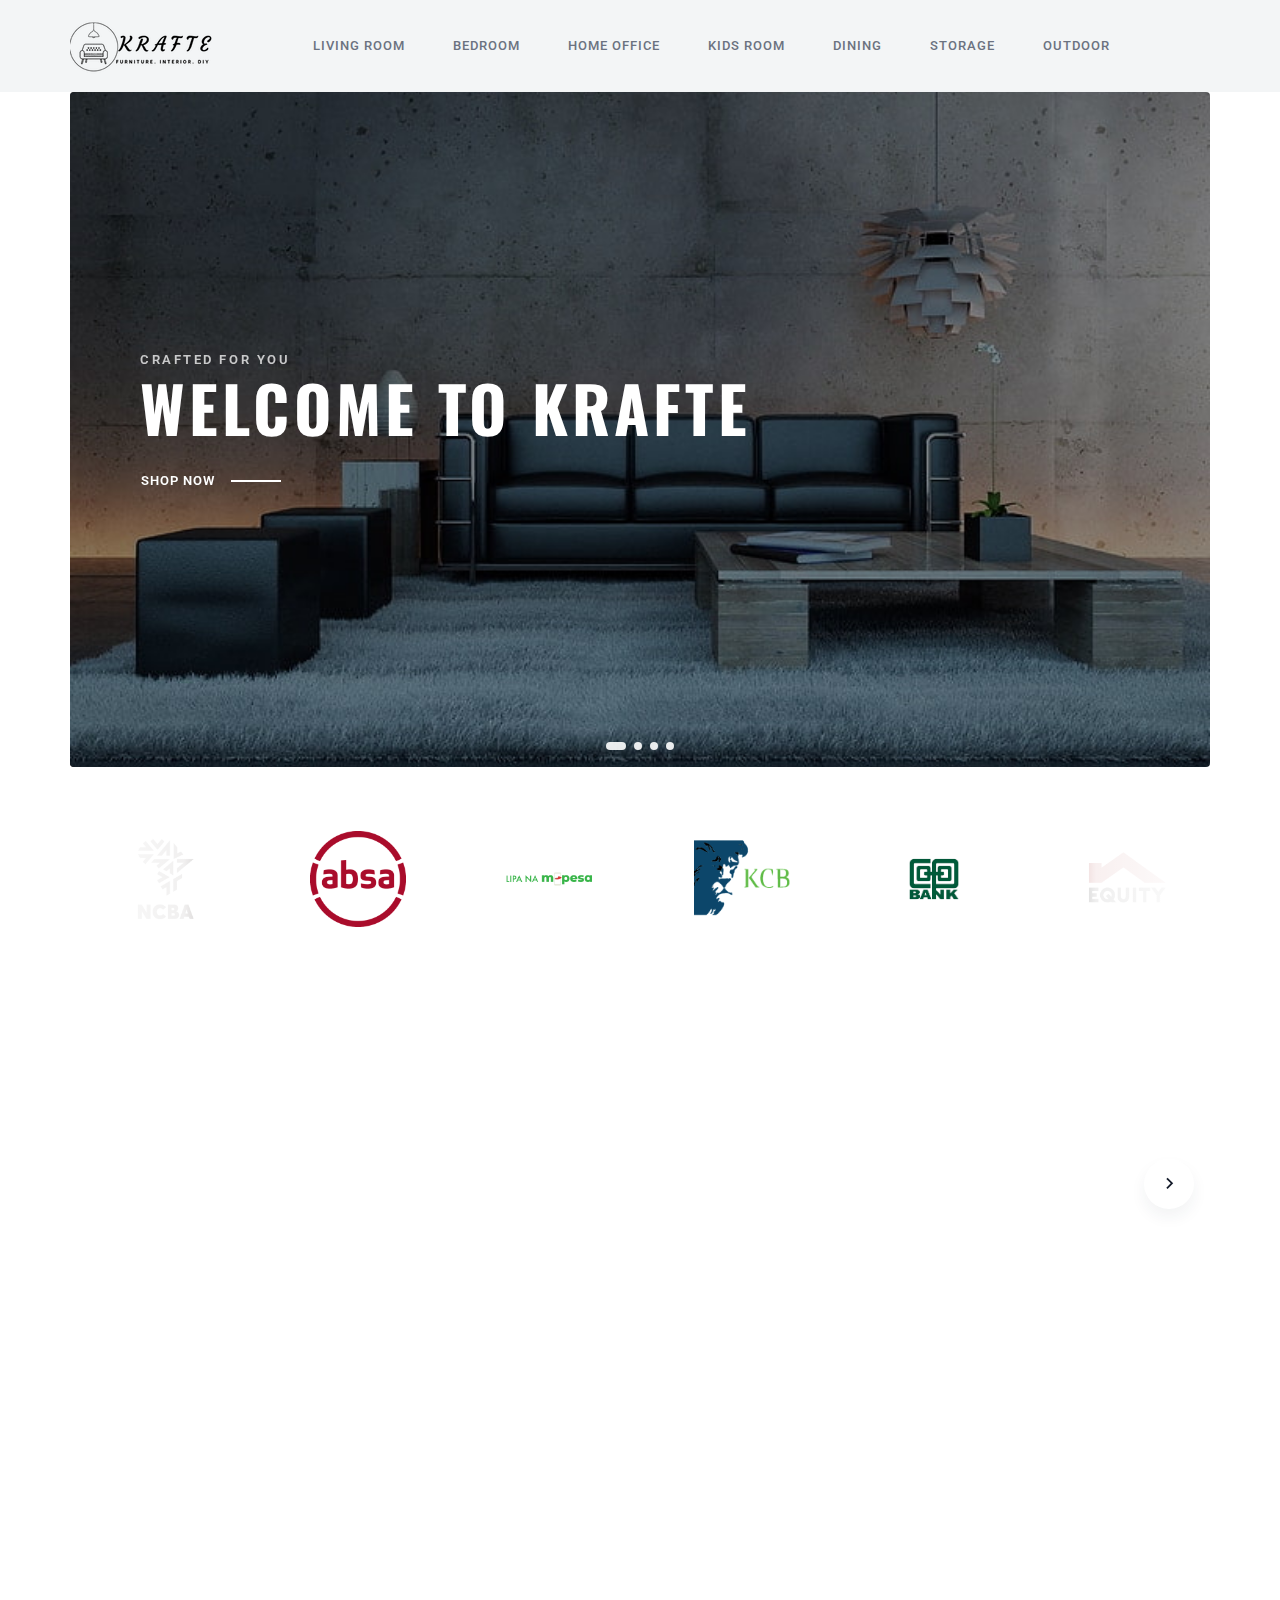
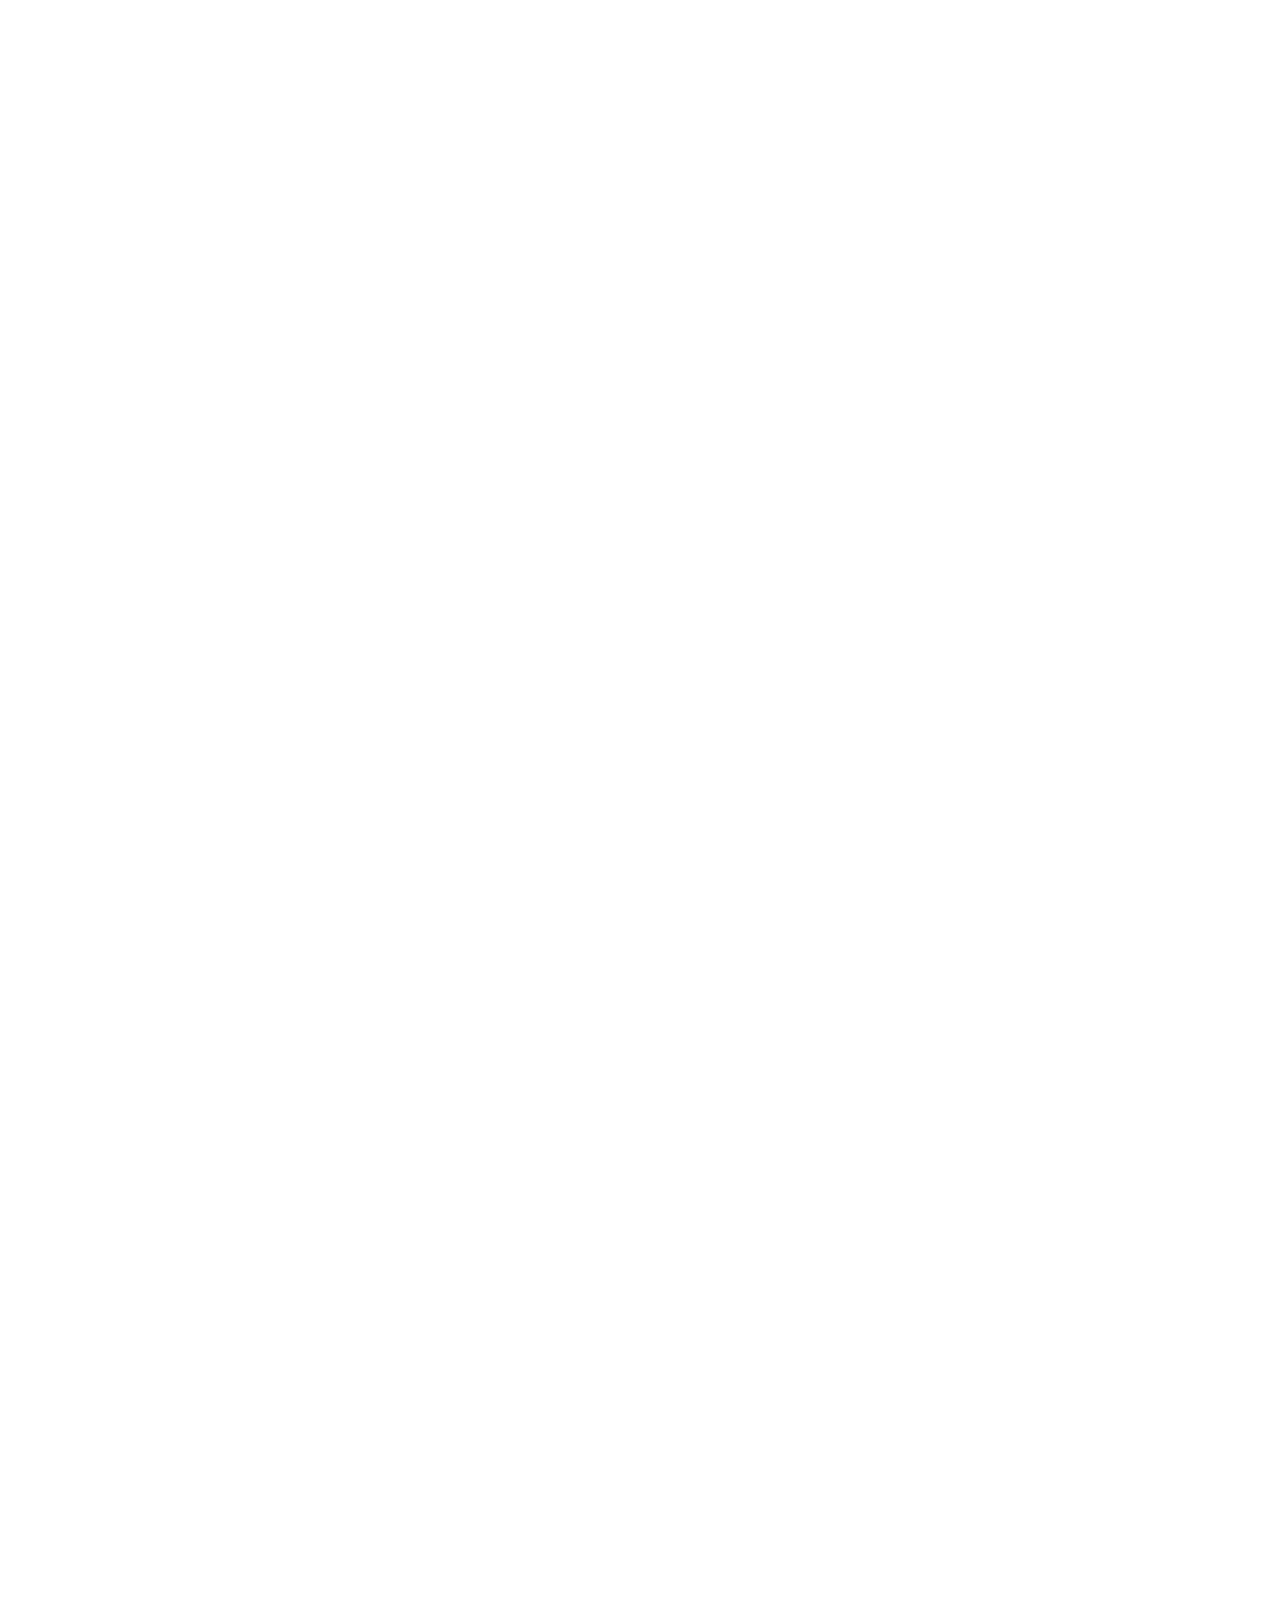
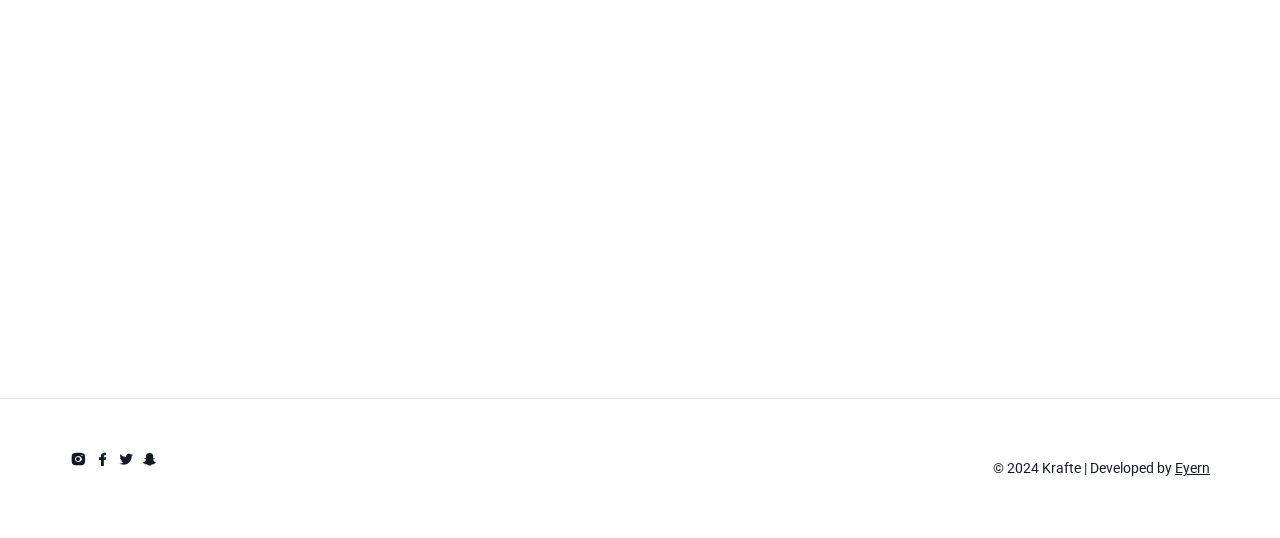
<file: index.html>
<!doctype html>
<html lang="en">

<!-- Head -->
<head>
  <!-- Page Meta Tags-->
  <meta charset="utf-8">
  <meta http-equiv="x-ua-compatible" content="ie=edge">
  <meta name="viewport" content="width=device-width, initial-scale=1.0">
  <meta name="description" content="">
  <meta name="author" content="">
  <meta name="keywords" content="">

  <!-- Custom Google Fonts-->
  <link rel="preconnect" href="https://fonts.gstatic.com">
  <link href="https://fonts.googleapis.com/css2?family=Oswald:wght@500;600&family=Roboto:wght@300;400;700&display=auto"
    rel="stylesheet">

  <!-- Favicon -->
  <link rel="apple-touch-icon" sizes="180x180" href="./assets/images/favicon/apple-touch-icon.png">
  <link rel="icon" type="image/png" sizes="32x32" href="./assets/images/favicon/favicon-32x32.png">
  <link rel="icon" type="image/png" sizes="16x16" href="./assets/images/favicon/favicon-16x16.png">
  <link rel="mask-icon" href="./assets/images/favicon/safari-pinned-tab.svg" color="#5bbad5">
  <meta name="msapplication-TileColor" content="#da532c">
  <meta name="theme-color" content="#ffffff">

  <!-- Vendor CSS -->
  <link rel="stylesheet" href="./assets/css/libs.bundle.css" />

  <!-- Main CSS -->
  <link rel="stylesheet" href="./assets/css/theme.bundle.css" />

  <!-- Fix for custom scrollbar if JS is disabled-->
  <noscript>
    <style>
      /**
          * Reinstate scrolling for non-JS clients
          */
      .simplebar-content-wrapper {
        overflow: auto;
      }
    </style>
  </noscript>

  <!-- Page Title -->
  <title>Krafte - Furniture | Interior | Diy</title>

</head>
<body class="">

    <!-- Navbar -->
    <!-- Navbar -->
    <nav class="navbar navbar-expand-lg navbar-light bg-light flex-column border-0  ">
        <div class="container-fluid">
            <div class="w-100">
                <div class="d-flex justify-content-between align-items-center flex-wrap">
    
                    <!-- Logo-->
                    <a class="navbar-brand fw-bold fs-3 m-0 p-0 flex-shrink-0 order-0" href="./index.html">
                        <div class="d-flex align-items-center">
                            <picture>
                                <img class="img-fluid d-table mx-auto" src="./assets/images/logos/logo.png" alt="">
                            </picture>
                        </div>
                    </a>
                    <!-- / Logo-->
    
                    <!-- Navbar Icons-->
                    <ul class="list-unstyled mb-0 d-flex align-items-center order-1 order-lg-2 nav-sidelinks">
    
                        <!-- Mobile Nav Toggler-->
                        <li class="d-lg-none">
                            <span class="nav-link text-body d-flex align-items-center cursor-pointer" data-bs-toggle="collapse"
                                data-bs-target="#navbarNavDropdown" aria-controls="navbarNavDropdown" aria-expanded="false"
                                aria-label="Toggle navigation"><i class="fas fa-bars" style="color:#fff; font-size:28px;"></i>Categories</span>
                        </li>
                        <!-- /Mobile Nav Toggler-->
    
                    </ul>
                    <!-- Navbar Icons-->                
    
                    <!-- Main Navigation-->
                    <div class="flex-shrink-0 collapse navbar-collapse navbar-collapse-light w-auto flex-grow-1 order-2 order-lg-1"
                        id="navbarNavDropdown">
    
                        <!-- Menu-->
                        <ul class="navbar-nav mx-auto mb-2 mb-lg-0">
                              <li class="nav-item">
                                <a class="nav-link" href="shop.html" role="button">
                                  Living Room
                                </a>
                              </li>
                              <li class="nav-item">
                                <a class="nav-link" href="shop.html" role="button">
                                  Bedroom
                                </a>
                              </li>
                              <li class="nav-item">
                                <a class="nav-link" href="shop.html" role="button">
                                  Home Office
                                </a>
                              </li>
                              <li class="nav-item">
                                <a class="nav-link" href="shop.html" role="button">
                                  Kids Room
                                </a>
                              </li>
                              <li class="nav-item">
                                <a class="nav-link" href="shop.html" role="button">
                                  Dining
                                </a>
                              </li>
                              <li class="nav-item">
                                <a class="nav-link" href="shop.html" role="button">
                                  Storage
                                </a>
                              </li>
                              <li class="nav-item">
                                <a class="nav-link" href="shop.html" role="button">
                                  Outdoor
                                </a>
                              </li>
                          </ul>                    
                          <!-- / Menu-->
    
                    </div>
                    <!-- / Main Navigation-->
    
                </div>
            </div>
        </div>
    </nav>
    <!-- / Navbar-->    <!-- / Navbar-->

    <!-- Main Section-->
    <section class="mt-0 overflow-hidden ">
        <!-- Page Content Goes Here -->

        <!-- / Top banner -->
        <section class="vh-75 vh-lg-60 container-fluid rounded overflow-hidden" data-aos="fade-in">
            <!-- Swiper Info -->
            <div class="swiper-container overflow-hidden rounded h-100 bg-light" data-swiper data-options='{
              "spaceBetween": 0,
              "slidesPerView": 1,
              "effect": "fade",
              "speed": 1000,
              "loop": true,
              "parallax": true,
              "observer": true,
              "observeParents": true,
              "lazy": {
                "loadPrevNext": true
                },
                "autoplay": {
                  "delay": 5000,
                  "disableOnInteraction": false
              },
              "pagination": {
                "el": ".swiper-pagination",
                "clickable": true
                }
              }'>
              <div class="swiper-wrapper">
            
                <!-- Slide-->
                <div class="swiper-slide position-relative h-100 w-100">
                  <div class="w-100 h-100 overflow-hidden position-absolute z-index-1 top-0 start-0 end-0 bottom-0">
                    <div class="w-100 h-100 bg-img-cover bg-pos-center-center overflow-hidden" data-swiper-parallax="-100"
                      style=" will-change: transform; background-image: url(./assets/images/banners/banner-1.jpg)">
                    </div>
                  </div>
                  <div
                    class="container position-relative z-index-10 d-flex h-100 align-items-start flex-column justify-content-center">
                    <p class="title-small text-white opacity-75 mb-0" data-swiper-parallax="-100">crafted for you</p>
                    <h2 class="display-3 tracking-wide fw-bold text-uppercase tracking-wide text-white" data-swiper-parallax="100">
                      <span class="text-outline-light"> </span>Welcome To Krafte</h2>
                    <div data-swiper-parallax-y="-25">
                      <a href="shop.html" class="btn btn-psuedo text-white" role="button">Shop Now</a>
                    </div>
                  </div>
                </div>
                <!-- /Slide-->
            
                <!-- Slide-->
                <div class="swiper-slide position-relative h-100 w-100">
                  <div class="w-100 h-100 overflow-hidden position-absolute z-index-1 top-0 start-0 end-0 bottom-0">
                    <div class="w-100 h-100 bg-img-cover bg-pos-center-center overflow-hidden" data-swiper-parallax="-100"
                      style=" will-change: transform; background-image: url(./assets/images/banners/banner-2.jpg)">
                    </div>
                  </div>
                  <div
                    class="container position-relative z-index-10 d-flex h-100 align-items-start flex-column justify-content-center">
                    <p class="title-small text-white opacity-75 mb-0" data-swiper-parallax="-100">Bring your Pinterest designs to life at krafte.</p>
                    <h2 class="display-3 tracking-wide fw-bold text-uppercase tracking-wide text-white" data-swiper-parallax="100">
                      Custom <span class="text-outline-light">Masters</span></h2>
                    <div data-swiper-parallax-y="-25">
                      <a href="shop.html" class="btn btn-psuedo text-white" role="button">Shop Now</a>
                    </div>
                  </div>
                </div>
                <!--/Slide-->
            
                <!-- Slide-->
                <div class="swiper-slide position-relative h-100 w-100">
                  <div class="w-100 h-100 overflow-hidden position-absolute z-index-1 top-0 start-0 end-0 bottom-0">
                    <div class="w-100 h-100 bg-img-cover bg-pos-center-center overflow-hidden" data-swiper-parallax="-100"
                      style=" will-change: transform; background-image: url(./assets/images/banners/banner-4.jpg)">
                    </div>
                  </div>
                  <div
                    class="container position-relative z-index-10 d-flex h-100 align-items-start flex-column justify-content-center">
                    <p class="title-small text-white opacity-75 mb-0" data-swiper-parallax="-100">SAVE UP TO 25% OFF BEDS!</p>
                    <h2 class="display-3 tracking-wide fw-bold text-uppercase tracking-wide text-white" data-swiper-parallax="100">
                      Bedroom <span class="text-outline-light">Inspirational</span></h2>
                    <div data-swiper-parallax-y="-25">
                      <a href="shop.html" class="btn btn-psuedo text-white" role="button">Shop Now</a>
                    </div>
                  </div>
                </div>
                <!-- /Slide-->
            
                <!--Slide-->
                <div class="swiper-slide position-relative h-100 w-100">
                  <div class="w-100 h-100 overflow-hidden position-absolute z-index-1 top-0 start-0 end-0 bottom-0">
                    <div class="w-100 h-100 bg-img-cover bg-pos-center-center overflow-hidden" data-swiper-parallax="-100"
                      style=" will-change: transform; background-image: url(./assets/images/banners/banner-3.jpg)">
                    </div>
                  </div>
                  <div
                    class="container position-relative z-index-10 d-flex h-100 align-items-start flex-column justify-content-center">
                    <p class="title-small text-white opacity-75 mb-0" data-swiper-parallax="-100">Everything you need for your home</p>
                    <h2 class="display-3 tracking-wide fw-bold text-uppercase tracking-wide text-white" data-swiper-parallax="100">
                      <span class="text-outline-light">Create Your </span>Sanctuary</h2>
                    <div data-swiper-parallax-y="-25">
                      <a href="shop.html" class="btn btn-psuedo text-white" role="button">Why We Are Different</a>
                    </div>
                  </div>
                </div>
                <!--/Slide-->
            
              </div>
            
              <div class="swiper-pagination swiper-pagination-bullet-light"></div>
            
            </div>
            <!-- / Swiper Info-->        
        </section>
        <!--/ Top Banner-->

        <!-- Featured Brands-->
        <div class="brand-section container-fluid" data-aos="fade-in">
            <div class="bg-overlay-sides-white-to-transparent bg-white py-5 py-md-7">
                <section class="marquee marquee-hover-pause">
                    <div class="marquee-body">
                        <div class="marquee-section animation-marquee-50">
                            <div class="mx-3 mx-lg-5 f-w-24">
                                <a class="d-block" href="shop.html">
                                    <picture>
                                        <img class="img-fluid d-table mx-auto" src="./assets/images/logos/logo1.png" alt="">
                                    </picture>
                                </a>
                            </div>
                            <div class="mx-3 mx-lg-5 f-w-24">
                                <a class="d-block" href="shop.html">
                                    <picture>
                                        <img class="img-fluid d-table mx-auto" src="./assets/images/logos/logo2.png" alt="">
                                    </picture>
                                </a>
                            </div>
                            <div class="mx-3 mx-lg-5 f-w-24">
                                <a class="d-block" href="shop.html">
                                    <picture>
                                        <img class="img-fluid d-table mx-auto" src="./assets/images/logos/logo3.png" alt="">
                                    </picture>
                                </a>
                            </div>
                            <div class="mx-3 mx-lg-5 f-w-24">
                                <a class="d-block" href="shop.html">
                                    <picture>
                                        <img class="img-fluid d-table mx-auto" src="./assets/images/logos/logo4.png" alt="">
                                    </picture>
                                </a>
                            </div>
                            <div class="mx-3 mx-lg-5 f-w-24">
                                <a class="d-block" href="shop.html">
                                    <picture>
                                        <img class="img-fluid d-table mx-auto" src="./assets/images/logos/logo5.png" alt="">
                                    </picture>
                                </a>
                            </div>
                            <div class="mx-3 mx-lg-5 f-w-24">
                                <a class="d-block" href="shop.html">
                                    <picture>
                                        <img class="img-fluid d-table mx-auto" src="./assets/images/logos/logo6.png" alt="">
                                    </picture>
                                </a>
                            </div>
                        </div>
                    </div>
                </section>
            </div>
        </div>
        <!--/ Featured Brands-->

        <div class="container-fluid">

            <!-- Featured Categories-->
            <div class="m-0">
                    <!-- Swiper Latest -->
                    <div class="swiper-container overflow-hidden overflow-lg-visible"
                      data-swiper
                      data-options='{
                        "spaceBetween": 25,
                        "slidesPerView": 1,
                        "observer": true,
                        "observeParents": true,
                        "breakpoints": {     
                          "540": {
                            "slidesPerView": 1,
                            "spaceBetween": 0
                          },
                          "770": {
                            "slidesPerView": 2
                          },
                          "1024": {
                            "slidesPerView": 3
                          },
                          "1200": {
                            "slidesPerView": 4
                          },
                          "1500": {
                            "slidesPerView": 5
                          }
                        },   
                        "navigation": {
                          "nextEl": ".swiper-next",
                          "prevEl": ".swiper-prev"
                        }
                      }'>
                      <div class="swiper-wrapper">
                          <div class="swiper-slide align-self-stretch bg-transparent h-auto">
                            <div class="me-xl-n4 me-xxl-n5" data-aos="fade-up" data-aos-delay="000">
                                <picture class="d-block mb-4 img-clip-shape-one">
                                    <img class="w-100" title="" src="./assets/images/categories/category-7.jpg" alt="krafte">
                                </picture>
                                <p class="title-small mb-2 text-muted">Sofas | Accent Chairs | Coffee Tables | Tv Cabinets</p>
                                <h4 class="lead fw-bold">Living Room</h4>
                                <a href="shop.html" class="btn btn-psuedo align-self-start">Shop Now</a>
                            </div>
                          </div>
                          <div class="swiper-slide align-self-stretch bg-transparent h-auto">
                            <div class="me-xl-n4 me-xxl-n5" data-aos="fade-up" data-aos-delay="100">
                                <picture class="d-block mb-4 img-clip-shape-one">
                                    <img class="w-100" title="" src="./assets/images/categories/category-2.jpg" alt="krafte">
                                </picture>
                                <p class="title-small mb-2 text-muted">Study Desks | Display Shelves | Home Office Chairs</p>
                                <h4 class="lead fw-bold">Home Office</h4>
                                <a href="shop.html" class="btn btn-psuedo align-self-start">Shop Now</a>
                            </div>
                          </div>
                          <div class="swiper-slide align-self-stretch bg-transparent h-auto">
                            <div class="me-xl-n4 me-xxl-n5" data-aos="fade-up" data-aos-delay="300">
                                <picture class="d-block mb-4 img-clip-shape-one">
                                    <img class="w-100" title="" src="./assets/images/categories/category-4.jpg" alt="krafte">
                                </picture>
                                <p class="title-small mb-2 text-muted">Beds | dressers | nightstands | bed benches | chest of drawers</p>
                                <h4 class="lead fw-bold">Bedroom</h4>
                                <a href="shop.html" class="btn btn-psuedo align-self-start">Shop Now</a>
                            </div>
                          </div>
                          <div class="swiper-slide align-self-stretch bg-transparent h-auto">
                            <div class="me-xl-n4 me-xxl-n5" data-aos="fade-up" data-aos-delay="400">
                                <picture class="d-block mb-4 img-clip-shape-one">
                                    <img class="w-100" title="" src="./assets/images/categories/category-5.jpg" alt="krafte">
                                </picture>
                                <p class="title-small mb-2 text-muted">dining sets | dining chairs | table & dinnerware | bar chairs + stools</p>
                                <h4 class="lead fw-bold">Dining</h4>
                                <a href="shop.html" class="btn btn-psuedo align-self-start">Shop Now</a>
                            </div>
                          </div>
                          <div class="swiper-slide align-self-stretch bg-transparent h-auto">
                            <div class="me-xl-n4 me-xxl-n5" data-aos="fade-up" data-aos-delay="500">
                                <picture class="d-block mb-4 img-clip-shape-one">
                                    <img class="w-100" title="" src="./assets/images/categories/category-6.jpg" alt="krafte">
                                </picture>
                                <p class="title-small mb-2 text-muted">Kid's bedroom packages | study desks | kids nightstands</p>
                                <h4 class="lead fw-bold">Kids Room</h4>
                                <a href="shop.html" class="btn btn-psuedo align-self-start">Shop Now</a>
                            </div>
                          </div>
                          <div class="swiper-slide align-self-stretch bg-transparent h-auto">
                            <div class="me-xl-n4 me-xxl-n5" data-aos="fade-up" data-aos-delay="600">
                                <picture class="d-block mb-4 img-clip-shape-one">
                                    <img class="w-100" title="" src="./assets/images/categories/category-1.jpg" alt="krafte">
                                </picture>
                                <p class="title-small mb-2 text-muted">catering chairs & tables | outdoor sofas | day beds | outdoor dining</p>
                                <h4 class="lead fw-bold">Outdoor</h4>
                                <a href="shop.html" class="btn btn-psuedo align-self-start">Shop Now</a>
                            </div>
                          </div>
                          <div class="swiper-slide align-self-stretch bg-transparent h-auto">
                            <div class="me-xl-n4 me-xxl-n5" data-aos="fade-up" data-aos-delay="700">
                                <picture class="d-block mb-4 img-clip-shape-one">
                                    <img class="w-100" title="" src="./assets/images/categories/category-8.jpg" alt="krafte">
                                </picture>
                                <p class="title-small mb-2 text-muted">Wall Art | paintings | cushions | lamps | floor & space planning</p>
                                <h4 class="lead fw-bold">Home Decor</h4>
                                <a href="shop.html" class="btn btn-psuedo align-self-start">Shop Now</a>
                            </div>
                          </div>
                          <div class="swiper-slide align-self-stretch bg-transparent h-auto">
                            <div class="me-xl-n4 me-xxl-n5" data-aos="fade-up" data-aos-delay="200">
                                <picture class="d-block mb-4 img-clip-shape-one">
                                    <img class="w-100" title="" src="./assets/images/categories/category-3.jpg" alt="krafte">
                                </picture>
                                <p class="title-small mb-2 text-muted">shoe cabinets | storage cabinets | display shelves</p>
                                <h4 class="lead fw-bold">Storage</h4>
                                <a href="shop.html" class="btn btn-psuedo align-self-start">Shop Now</a>
                            </div>
                          </div>
                      </div>
                    
                      <div class="swiper-btn swiper-prev swiper-disabled-hide swiper-btn-side btn-icon bg-white text-dark ms-3 shadow mt-n5"><i class="ri-arrow-left-s-line "></i></div>
                      <div class="swiper-btn swiper-next swiper-disabled-hide swiper-btn-side swiper-btn-side-right btn-icon bg-white text-dark me-3 shadow mt-n5"><i class="ri-arrow-right-s-line ri-lg"></i></div>
                    
                    </div>
                    <!-- / Swiper Latest-->                <!-- SVG Used for Clipath on featured images above-->
                <svg width="0" height="0">
                  <defs>
                  <clipPath id="svg-slanted-one" clipPathUnits="objectBoundingBox">
                      <path d="M0.822,1 H0.016 a0.015,0.015,0,0,1,-0.016,-0.015 L0.158,0.015 A0.016,0.015,0,0,1,0.173,0 L0.984,0 a0.016,0.015,0,0,1,0.016,0.015 L0.837,0.985 A0.016,0.015,0,0,1,0.822,1"></path>
                  </clipPath>
                  </defs>
                </svg>            </div>
            <!-- /Featured Categories-->

            <!-- Homepage Intro-->
            <div class="position-relative row my-lg-7 pt-5 pt-lg-0 g-8">
                <div class="bg-text bottom-0 start-0 end-0" data-aos="fade-up">
                    <h2 class="bg-text-title opacity-10"><span class="text-outline-dark">Krafte</h2>
                </div>
                <div class="col-12 col-md-6 position-relative z-index-20 mb-7 mb-lg-0" data-aos="fade-right">
                    <p class="text-muted title-small">Welcome</p>
                    <h3 class="display-3 fw-bold mb-5"><span class="text-outline-dark">Krafte</span> - Furniture. Interior. DIY</h3>
                    <p class="lead">At Krafte Palace, we offer an extensive selection of furniture, ranging from charming accents to eye-catching centrepieces, ensuring that you’ll find everything necessary to shape your dream home. Recognising that your living space is a personal expedition, we have thoughtfully curated a diverse range of products, showcasing exceptional craftsmanship that allows you to weave your own narrative.</p>
                    <p class="lead">Our exclusive collections seamlessly blend timeless favourites with cutting-edge design, resulting in the remarkable Krafte Furniture Palace Collection, tailored to inspire and captivate your individual style.</p>
                    <a href="shop.html" class="btn btn-psuedo" role="button">Shop New Designs</a>
                </div>
                <div class="col-12 col-md-6 position-relative z-index-20 pe-0" data-aos="fade-left">
                    <picture class="w-50 d-block position-relative z-index-10 border border-white border-4 shadow-lg">
                        <img class="img-fluid" src="./assets/images/banners/banner-5.jpg" alt="krafte">
                    </picture>
                    <picture class="w-60 d-block me-8 mt-n10 shadow-lg border border-white border-4 position-relative z-index-20 ms-auto">
                        <img class="img-fluid" src="./assets/images/banners/banner-6.jpg" alt="krafte">
                    </picture>
                    <picture class="w-50 d-block me-8 mt-n7 shadow-lg border border-white border-4 position-absolute top-0 end-0 z-index-0 ">
                        <img class="img-fluid" src="./assets/images/banners/banner-7.jpg" alt="krafte">
                    </picture>
                </div>
            </div>
            <!-- / Homepage Intro-->

            <!-- Homepage Banners-->
            <div class="pt-7 mb-5 mb-lg-10">
                <div class="row g-4">
                    <div class="col-12 col-xl-6 position-relative" data-aos="fade-right">
                        <picture class="position-relative z-index-10">
                            <img class="w-100 rounded" src="./assets/images/banners/banner-sale.jpg" alt="krafte">
                        </picture>
                    </div>
                    <div class="col-12 col-md-6 position-relative z-index-20 mb-7 mb-lg-0" data-aos="fade-left">
                        <p class="text-muted title-small">Official Launch!</p>
                        <h3 class="display-3 fw-bold mb-5"><span class="text-outline-dark"></span>01-October-2024</h3>
                        <p class="lead">Don't Miss Our Official Launch. Krafte Furniture is a palace of the best furniture store in Thika. With a wide range to choose from for both home and office furniture.</p>
                        <p class="lead">Krafte Furniture offers great value furniture for the lounge, bedroom, dining room and kitchen across the wide range available online.</p>
                        <a href="shop.html" class="btn btn-psuedo" role="button">Shop</a>
                    </div>
                </div>
            </div>
            <!-- / Homepage Banners-->

            <!-- Instagram-->
            <!-- Swiper Instagram -->
            <div data-aos="fade-in">
              <h3 class="title-small text-muted text-center mb-3 mt-5"><i class="ri-tiktok-line align-bottom"></i>
                #LATEST FURNITURE TRENDS
            </h3>
            <div class="overflow-hidden">
              <div class="swiper-container swiper-overflow-visible"
                data-swiper
                data-options='{
                    "spaceBetween": 20,
                    "loop": true,
                    "autoplay": {
                      "delay": 5000,
                      "disableOnInteraction": false
                    },
                    "breakpoints": {
                      "400": {
                        "slidesPerView": 2
                      },
                      "600": {
                        "slidesPerView": 3
                      },       
                      "999": {
                        "slidesPerView": 5
                      },
                      "1024": {
                        "slidesPerView": 6
                      }
                    }
                  }'>
                <div class="swiper-wrapper mb-5">
            
                  <!-- Start of instagram slideshow loop for items-->
                  <div class="swiper-slide flex-column">
                    <picture>
                      <img
                        class="rounded shadow-sm img-fluid"
                        data-zoomable
                        src="./assets/images/banners/banner-14.jpg"
                        title=""
                        alt="">
                    </picture>
                  </div>
                  <div class="swiper-slide flex-column">
                    <picture>
                      <img
                        class="rounded shadow-sm img-fluid"
                        data-zoomable
                        src="./assets/images/banners/banner-15.jpg"
                        title=""
                        alt="">
                    </picture>
                  </div>
                  <div class="swiper-slide flex-column">
                    <picture>
                      <img
                        class="rounded shadow-sm img-fluid"
                        data-zoomable
                        src="./assets/images/banners/banner-16.jpg"
                        title=""
                        alt="">
                    </picture>
                  </div>
                  <div class="swiper-slide flex-column">
                    <picture>
                      <img
                        class="rounded shadow-sm img-fluid"
                        data-zoomable
                        src="./assets/images/banners/banner-17.jpg"
                        title=""
                        alt="krafte">
                    </picture>
                  </div>
                  <div class="swiper-slide flex-column">
                    <picture>
                      <img
                        class="rounded shadow-sm img-fluid"
                        data-zoomable
                        src="./assets/images/banners/banner-18.jpg"
                        title=""
                        alt="">
                    </picture>
                  </div>
                  <div class="swiper-slide flex-column">
                    <picture>
                      <img
                        class="rounded shadow-sm img-fluid"
                        data-zoomable
                        src="./assets/images/banners/banner-19.jpg"
                        title=""
                        alt="">
                    </picture>
                  </div>
                  <div class="swiper-slide flex-column">
                    <picture>
                      <img
                        class="rounded shadow-sm img-fluid"
                        data-zoomable
                        src="./assets/images/banners/banner-20.jpg"
                        title=""
                        alt="">
                    </picture>
                  </div>
                  <div class="swiper-slide flex-column">
                    <picture>
                      <img
                        class="rounded shadow-sm img-fluid"
                        data-zoomable
                        src="./assets/images/banners/banner-21.jpg"
                        title=""
                        alt="">
                    </picture>
                  </div>
                  <!-- / end of items loop-->
            
                </div>
              </div>
            </div>
            </div>
            <!-- /Swiper Instagram-->
            <!-- / Instagram-->

        </div>

        <!-- /Page Content -->
    </section>
    <!-- / Main Section-->

    <!-- Footer -->
    <footer class="border-top py-5 mt-4  ">
        <div class="container-fluid">
            <div class="d-flex justify-content-between align-items-center flex-column flex-lg-row">
                <div>
                    <ul class="list-unstyled">
                        <li class="d-inline-block me-1"><a class="text-decoration-none text-dark-hover transition-all"
                                href="#"><i class="ri-instagram-fill"></i></a></li>
                        <li class="d-inline-block me-1"><a class="text-decoration-none text-dark-hover transition-all"
                                href="#"><i class="ri-facebook-fill"></i></a></li>
                        <li class="d-inline-block me-1"><a class="text-decoration-none text-dark-hover transition-all"
                                href="#"><i class="ri-twitter-fill"></i></a></li>
                        <li class="d-inline-block me-1"><a class="text-decoration-none text-dark-hover transition-all"
                                href="https://www.tiktok.com/@krafte__furniture"><i class="ri-snapchat-fill"></i></a></li>
                    </ul>
                </div>
                <div class="d-flex align-items-center justify-content-end flex-column flex-lg-row">
                    <p class="small m-0 text-center text-lg-start">&copy; 2024 Krafte | Developed by <a
                            href="https://eyern.dev">Eyern</a></p>
                </div>
            </div>
        </div>
    </footer>    <!-- / Footer-->


    <!-- Theme JS -->
    <!-- Vendor JS -->
    <script src="./assets/js/vendor.bundle.js"></script>
    
    <!-- Theme JS -->
    <script src="./assets/js/theme.bundle.js"></script>

    <script>
        var url = 'https://wati-integration-prod-service.clare.ai/v2/watiWidget.js?89544';
        var s = document.createElement('script');
        s.type = 'text/javascript';
        s.async = true;
        s.src = url;
        var options = {
        "enabled":true,
        "chatButtonSetting":{
            "backgroundColor":"#00e785",
            "ctaText":"Message Krafte",
            "borderRadius":"25",
            "marginLeft": "0",
            "marginRight": "20",
            "marginBottom": "20",
            "ctaIconWATI":false,
            "position":"right"
        },
        "brandSetting":{
            "brandName":"Krafte",
            "brandSubTitle":"undefined",
            "brandImg":"https://www.wati.io/wp-content/uploads/2023/04/Wati-logo.svg",
            "welcomeText":"Got any questions?\n We're here to help.",
            "messageText":"Hello, %0A I would like to get a quote",
            "backgroundColor":"#00e785",
            "ctaText":"message us",
            "borderRadius":"25",
            "autoShow":false,
            "phoneNumber":"254714358642"
        }
        };
        s.onload = function() {
            CreateWhatsappChatWidget(options);
        };
        var x = document.getElementsByTagName('script')[0];
        x.parentNode.insertBefore(s, x);
    </script>

</body>

</html>
</file>
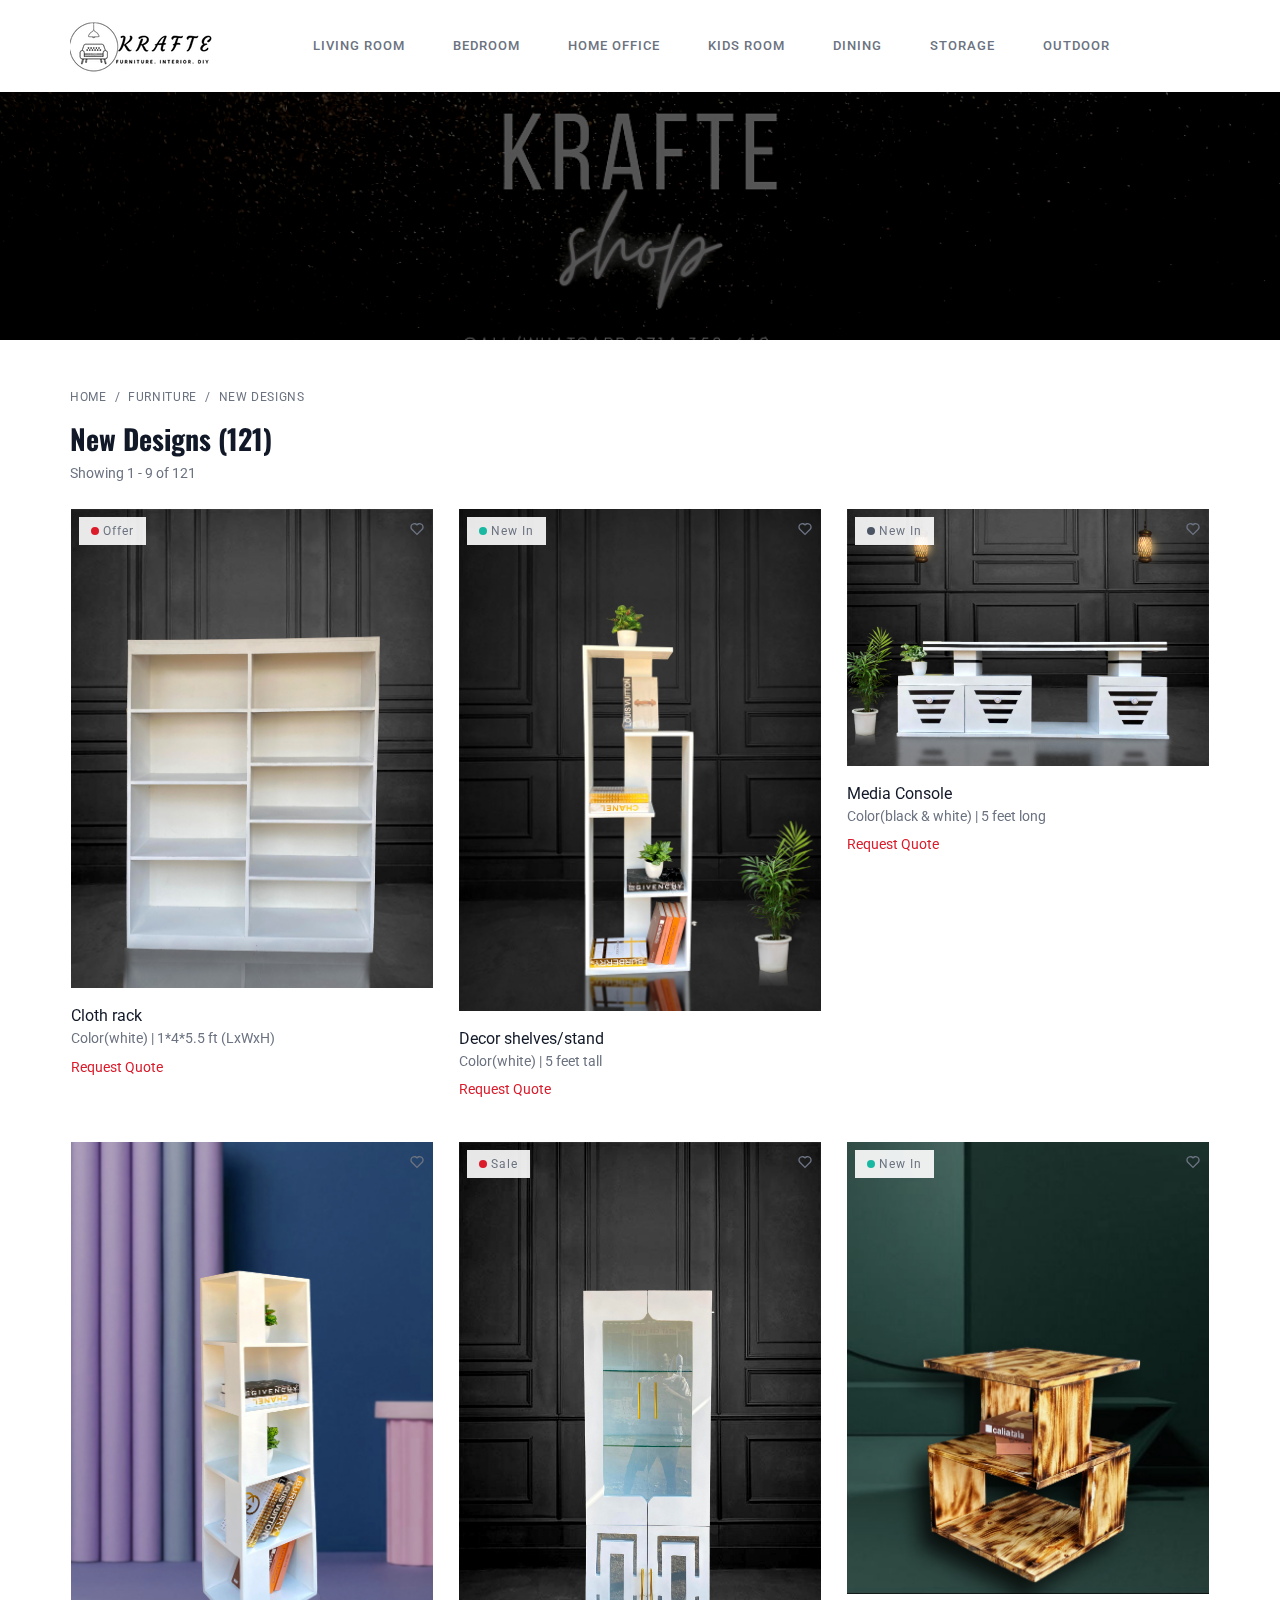
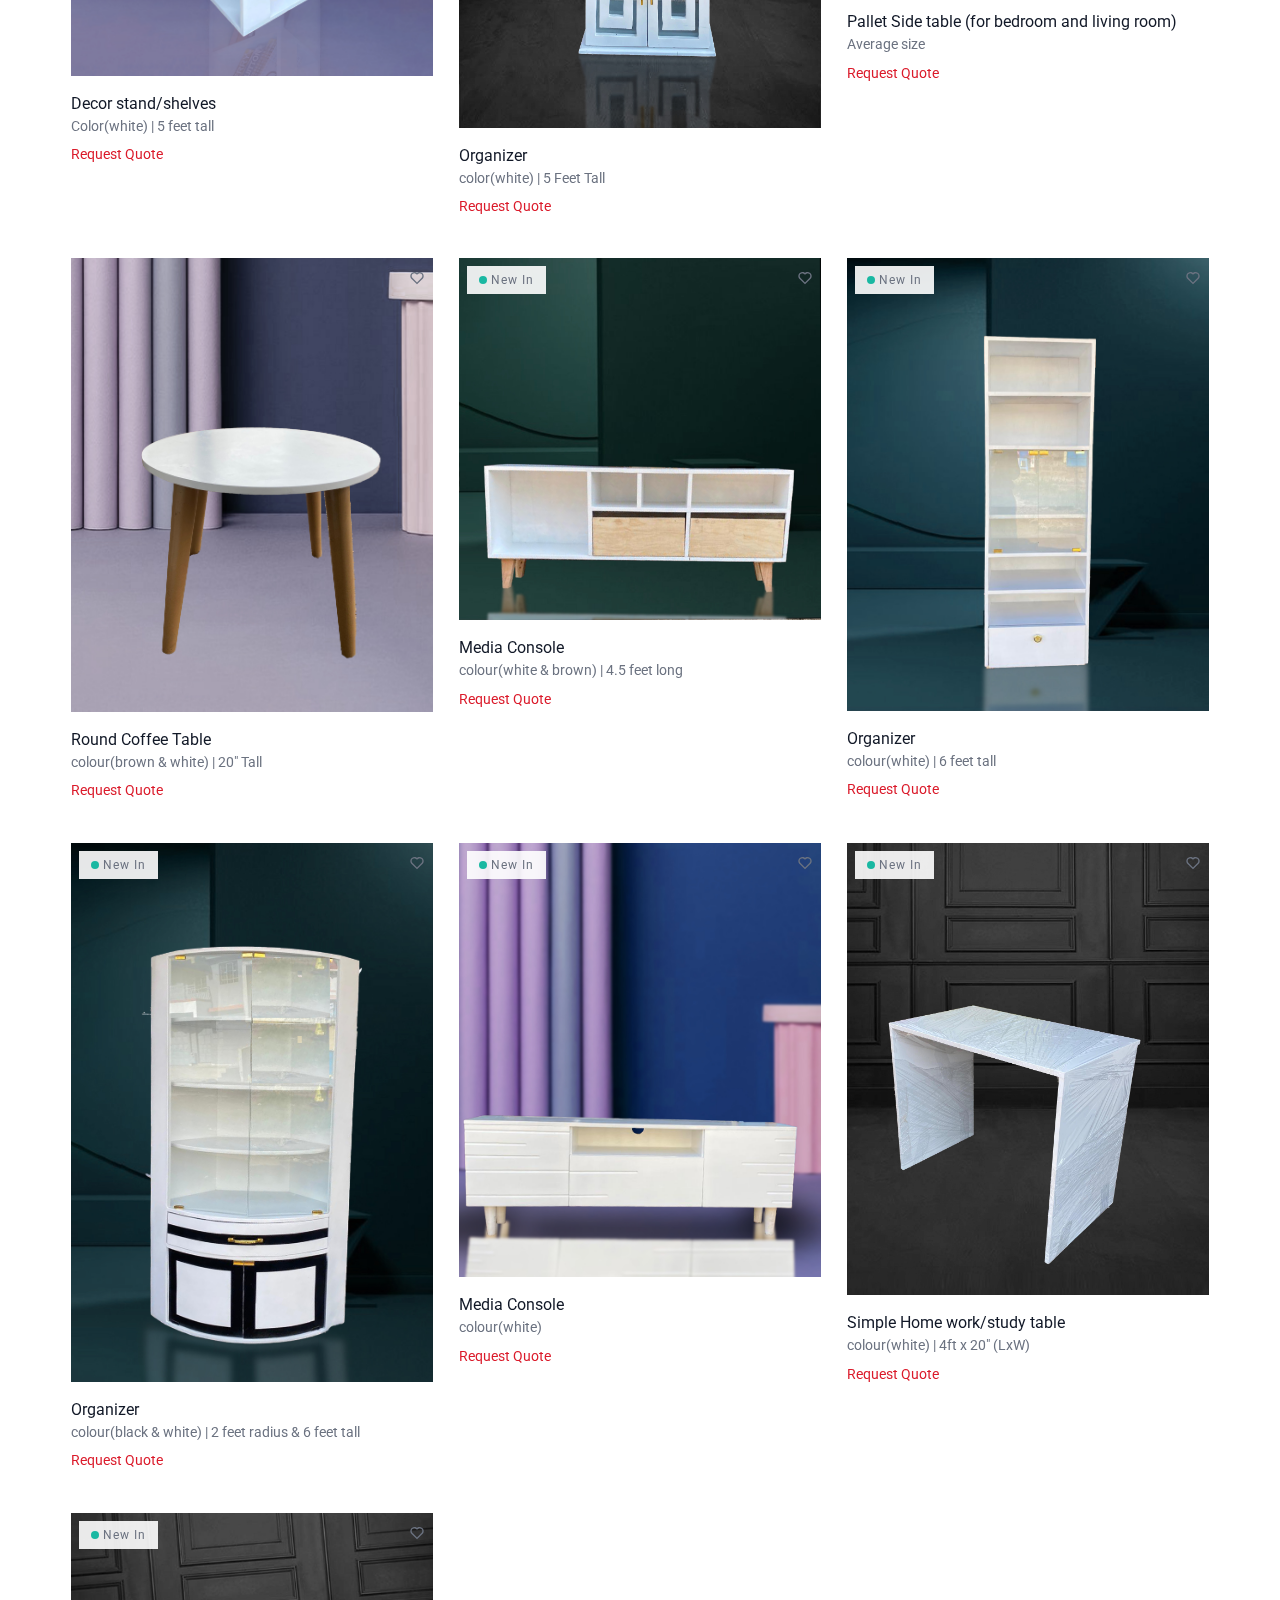
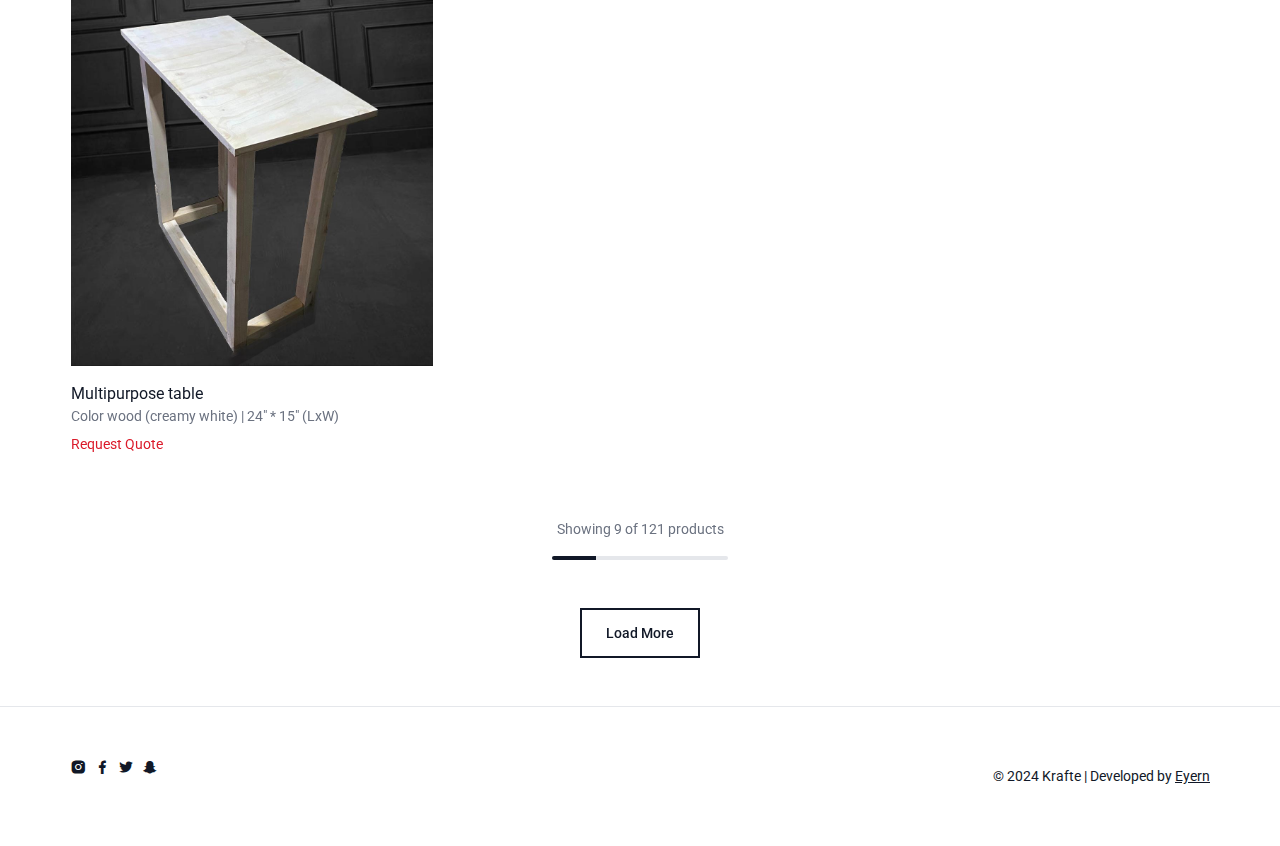
<file: shop.html>
<!doctype html>
<html lang="en">

<!-- Head -->

<head>
    <!-- Page Meta Tags-->
    <meta charset="utf-8">
    <meta http-equiv="x-ua-compatible" content="ie=edge">
    <meta name="viewport" content="width=device-width, initial-scale=1.0">
    <meta name="description" content="">
    <meta name="author" content="">
    <meta name="keywords" content="">

    <!-- Custom Google Fonts-->
    <link rel="preconnect" href="https://fonts.gstatic.com">
    <link
        href="https://fonts.googleapis.com/css2?family=Oswald:wght@500;600&family=Roboto:wght@300;400;700&display=auto"
        rel="stylesheet">

    <!-- Favicon -->
    <link rel="apple-touch-icon" sizes="180x180" href="./assets/images/favicon/apple-touch-icon.png">
    <link rel="icon" type="image/png" sizes="32x32" href="./assets/images/favicon/favicon-32x32.png">
    <link rel="icon" type="image/png" sizes="16x16" href="./assets/images/favicon/favicon-16x16.png">
    <link rel="mask-icon" href="./assets/images/favicon/safari-pinned-tab.svg" color="#5bbad5">
    <meta name="msapplication-TileColor" content="#da532c">
    <meta name="theme-color" content="#ffffff">

    <!-- Vendor CSS -->
    <link rel="stylesheet" href="./assets/css/libs.bundle.css" />

    <!-- Main CSS -->
    <link rel="stylesheet" href="./assets/css/theme.bundle.css" />

    <!-- Fix for custom scrollbar if JS is disabled-->
    <noscript>
        <style>
            /**
          * Reinstate scrolling for non-JS clients
          */
            .simplebar-content-wrapper {
                overflow: auto;
            }
        </style>
    </noscript>

    <!-- Page Title -->
    <title>Krafte | Shop</title>

</head>

<body class="">

    <!-- Navbar -->
    <nav class="navbar navbar-expand-lg navbar-light bg-white flex-column border-0  ">
        <div class="container-fluid">
            <div class="w-100">
                <div class="d-flex justify-content-between align-items-center flex-wrap">

                    <!-- Logo-->
                    <a class="navbar-brand fw-bold fs-3 m-0 p-0 flex-shrink-0 order-0" href="./index.html">
                        <div class="d-flex align-items-center">
                            <picture>
                                <img class="img-fluid d-table mx-auto" src="./assets/images/logos/logo.png" alt="">
                            </picture>
                        </div>
                    </a>
                    <!-- / Logo-->

                    <!-- Navbar Icons-->
                    <ul class="list-unstyled mb-0 d-flex align-items-center order-1 order-lg-2 nav-sidelinks">

                        <!-- Mobile Nav Toggler-->
                        <li class="d-lg-none">
                            <span class="nav-link text-body d-flex align-items-center cursor-pointer"
                                data-bs-toggle="collapse" data-bs-target="#navbarNavDropdown"
                                aria-controls="navbarNavDropdown" aria-expanded="false"
                                aria-label="Toggle navigation"><i class="ri-menu-line ri-lg me-1"></i>Categories</span>
                        </li>
                        <!-- /Mobile Nav Toggler-->

                    </ul>
                    <!-- Navbar Icons-->

                    <!-- Main Navigation-->
                    <div class="flex-shrink-0 collapse navbar-collapse navbar-collapse-light w-auto flex-grow-1 order-2 order-lg-1"
                        id="navbarNavDropdown">

                        <!-- Menu-->
                        <ul class="navbar-nav mx-auto mb-2 mb-lg-0">
                            <li class="nav-item">
                                <a class="nav-link" href="shop.html" role="button">
                                    Living Room
                                </a>
                            </li>
                            <li class="nav-item">
                                <a class="nav-link" href="shop.html" role="button">
                                    Bedroom
                                </a>
                            </li>
                            <li class="nav-item">
                                <a class="nav-link" href="shop.html" role="button">
                                    Home Office
                                </a>
                            </li>
                            <li class="nav-item">
                                <a class="nav-link" href="shop.html" role="button">
                                    Kids Room
                                </a>
                            </li>
                            <li class="nav-item">
                                <a class="nav-link" href="shop.html" role="button">
                                    Dining
                                </a>
                            </li>
                            <li class="nav-item">
                                <a class="nav-link" href="shop.html" role="button">
                                    Storage
                                </a>
                            </li>
                            <li class="nav-item">
                                <a class="nav-link" href="shop.html" role="button">
                                    Outdoor
                                </a>
                            </li>
                        </ul>
                        <!-- / Menu-->

                    </div>
                    <!-- / Main Navigation-->

                </div>
            </div>
        </div>
    </nav>
    <!-- / Navbar-->

    <!-- Main Section-->
    <section class="mt-0 ">
        <!-- Page Content Goes Here -->

        <!-- Category Top Banner -->
        <div class="py-10 bg-img-cover bg-overlay-dark position-relative overflow-hidden bg-pos-center-center rounded-0"
            style="background-image: url(./assets/images/banners/banner-category-top.jpg);">
            <div class="container-fluid position-relative z-index-20" data-aos="fade-right" data-aos-delay="300">
                <h1 class="fw-bold display-6 mb-4 text-white"></h1>
            </div>
        </div>
        <!-- Category Top Banner -->

        <div class="container-fluid" data-aos="fade-in">
            <!-- Category Toolbar-->
            <div class="d-flex justify-content-between items-center pt-5 pb-4 flex-column flex-lg-row">
                <div>
                    <nav aria-label="breadcrumb">
                        <ol class="breadcrumb">
                            <li class="breadcrumb-item"><a href="index.html">Home</a></li>
                            <li class="breadcrumb-item"><a href="/">Furniture</a></li>
                            <li class="breadcrumb-item active" aria-current="page">New Designs</li>
                        </ol>
                    </nav>
                    <h1 class="fw-bold fs-3 mb-2">New Designs (121)</h1>
                    <p class="m-0 text-muted small">Showing 1 - 9 of 121</p>
                </div>

            </div> 
            <!-- /Category Toolbar-->

            <!-- Products-->
            <div class="row g-4">
                <div class="col-12 col-sm-6 col-lg-4">
                    <!-- Card Product-->
                    <div class="card border border-transparent position-relative overflow-hidden h-100 transparent">
                        <div class="card-img position-relative">
                            <div class="card-badges">
                                <span class="badge badge-card"><span
                                        class="f-w-2 f-h-2 bg-danger rounded-circle d-block me-1"></span>Offer</span>
                            </div>
                            <span class="position-absolute top-0 end-0 p-2 z-index-20 text-muted"><i
                                    class="ri-heart-line"></i></span>
                            <picture class="position-relative overflow-hidden d-block bg-light">
                                <img class="w-100 img-fluid position-relative z-index-10" title=""
                                    src="./assets/images/products/p1.jpg" alt="">
                            </picture>
                            <div class="position-absolute start-0 bottom-0 end-0 z-index-20 p-2">
                                <button class="btn btn-quick-add"><i class="ri-add-line me-2"></i> Quick Add</button>
                            </div>
                        </div>
                        <div class="card-body px-0">
                            <a class="text-decoration-none link-cover" href="https://wa.link/hdb5hr">Cloth rack</a>
                            <small class="text-muted d-block">Color(white) | 1*4*5.5 ft (LxWxH)</small>
                            <p class="mt-2 mb-0 small"><span class="text-danger">Request Quote</span></p>
                        </div>
                    </div>
                    <!--/ Card Product-->
                </div>
                <div class="col-12 col-sm-6 col-lg-4">
                    <!-- Card Product-->
                    <div class="card border border-transparent position-relative overflow-hidden h-100 transparent">
                        <div class="card-img position-relative">
                            <div class="card-badges">
                                <span class="badge badge-card"><span
                                        class="f-w-2 f-h-2 bg-success rounded-circle d-block me-1"></span> New In</span>
                            </div>
                            <span class="position-absolute top-0 end-0 p-2 z-index-20 text-muted"><i
                                    class="ri-heart-line"></i></span>
                            <picture class="position-relative overflow-hidden d-block bg-light">
                                <img class="w-100 img-fluid position-relative z-index-10" title=""
                                    src="./assets/images/products/p2.jpg" alt="">
                            </picture>
                            <div class="position-absolute start-0 bottom-0 end-0 z-index-20 p-2">
                                <button class="btn btn-quick-add"><i class="ri-add-line me-2"></i> Quick Add</button>
                            </div>
                        </div>
                        <div class="card-body px-0">
                            <a class="text-decoration-none link-cover" href="https://wa.link/5z8mo6">Decor shelves/stand</a>
                            <small class="text-muted d-block">Color(white) | 5 feet tall</small>
                            <p class="mt-2 mb-0 small"><span class="text-danger">Request Quote</span></p>
                        </div>
                    </div>
                    <!--/ Card Product-->
                </div>
                <div class="col-12 col-sm-6 col-lg-4">
                    <!-- Card Product-->
                    <div class="card border border-transparent position-relative overflow-hidden h-100 transparent">
                        <div class="card-img position-relative">
                            <div class="card-badges">
                                <span class="badge badge-card"><span
                                        class="f-w-2 f-h-2 bg-secondary rounded-circle d-block me-1"></span> New In </span>
                            </div>
                            <span class="position-absolute top-0 end-0 p-2 z-index-20 text-muted"><i
                                    class="ri-heart-line"></i></span>
                            <picture class="position-relative overflow-hidden d-block bg-light">
                                <img class="w-100 img-fluid position-relative z-index-10" title=""
                                    src="./assets/images/products/p3.jpg" alt="">
                            </picture>
                        </div>
                        <div class="card-body px-0">
                            <a class="text-decoration-none link-cover" href="https://wa.link/qk070u">Media Console
                            </a>
                            <small class="text-muted d-block">Color(black & white) | 5 feet long</small>
                            <p class="mt-2 mb-0 small"><span class="text-danger">Request Quote</span></p>
                        </div>
                    </div>
                    <!--/ Card Product-->
                </div>
                <div class="col-12 col-sm-6 col-lg-4">
                    <!-- Card Product-->
                    <div class="card border border-transparent position-relative overflow-hidden h-100 transparent">
                        <div class="card-img position-relative">
                            <div class="card-badges">
                            </div>
                            <span class="position-absolute top-0 end-0 p-2 z-index-20 text-muted"><i
                                    class="ri-heart-line"></i></span>
                            <picture class="position-relative overflow-hidden d-block bg-light">
                                <img class="w-100 img-fluid position-relative z-index-10" title=""
                                    src="./assets/images/products/p4.jpg" alt="">
                            </picture>
                            <div class="position-absolute start-0 bottom-0 end-0 z-index-20 p-2">
                                <button class="btn btn-quick-add"><i class="ri-add-line me-2"></i> Quick Add</button>
                            </div>
                        </div>
                        <div class="card-body px-0">
                            <a class="text-decoration-none link-cover" href="https://wa.link/0zzqoq">Decor stand/shelves
                            </a>
                            <small class="text-muted d-block">Color(white) | 5 feet tall</small>
                            <p class="mt-2 mb-0 small"><span class="text-danger">Request Quote</span></p>
                        </div>
                    </div>
                    <!--/ Card Product-->
                </div>
                <div class="col-12 col-sm-6 col-lg-4">
                    <!-- Card Product-->
                    <div class="card border border-transparent position-relative overflow-hidden h-100 transparent">
                        <div class="card-img position-relative">
                            <div class="card-badges">
                                <span class="badge badge-card"><span
                                        class="f-w-2 f-h-2 bg-danger rounded-circle d-block me-1"></span> Sale</span>
                            </div>
                            <span class="position-absolute top-0 end-0 p-2 z-index-20 text-muted"><i
                                    class="ri-heart-line"></i></span>
                            <picture class="position-relative overflow-hidden d-block bg-light">
                                <img class="w-100 img-fluid position-relative z-index-10" title=""
                                    src="./assets/images/products/p5.jpg" alt="">
                            </picture>
                            <div class="position-absolute start-0 bottom-0 end-0 z-index-20 p-2">
                                <button class="btn btn-quick-add"><i class="ri-add-line me-2"></i> Quick Add</button>
                            </div>
                        </div>
                        <div class="card-body px-0">
                            <a class="text-decoration-none link-cover" href="https://wa.link/7vkszl">Organizer 
                            </a>
                            <small class="text-muted d-block">color(white) | 5 Feet Tall</small>
                            <p class="mt-2 mb-0 small"><span class="text-danger">Request Quote</span></p>
                        </div>
                    </div>
                    <!--/ Card Product-->
                </div>
                <div class="col-12 col-sm-6 col-lg-4">
                    <!-- Card Product-->
                    <div class="card border border-transparent position-relative overflow-hidden h-100 transparent">
                        <div class="card-img position-relative">
                            <div class="card-badges">
                                <span class="badge badge-card"><span
                                        class="f-w-2 f-h-2 bg-success rounded-circle d-block me-1"></span> New In</span>
                            </div>
                            <span class="position-absolute top-0 end-0 p-2 z-index-20 text-muted"><i
                                    class="ri-heart-line"></i></span>
                            <picture class="position-relative overflow-hidden d-block bg-light">
                                <img class="w-100 img-fluid position-relative z-index-10" title=""
                                    src="./assets/images/products/p6.jpg" alt="">
                            </picture>
                            <div class="position-absolute start-0 bottom-0 end-0 z-index-20 p-2">
                                <button class="btn btn-quick-add"><i class="ri-add-line me-2"></i> Quick Add</button>
                            </div>
                        </div>
                        <div class="card-body px-0">
                            <a class="text-decoration-none link-cover" href="https://wa.link/8vfts0">Pallet Side table (for bedroom and living room)</a>
                            <small class="text-muted d-block">Average size</small>
                            <p class="mt-2 mb-0 small"><span class="text-danger">Request Quote</span></p>
                        </div>
                    </div>
                    <!--/ Card Product-->
                </div>
                <div class="col-12 col-sm-6 col-lg-4">
                    <!-- Card Product-->
                    <div class="card border border-transparent position-relative overflow-hidden h-100 transparent">
                        <div class="card-img position-relative">
                            <div class="card-badges">
                            </div>
                            <span class="position-absolute top-0 end-0 p-2 z-index-20 text-muted"><i
                                    class="ri-heart-line"></i></span>
                            <picture class="position-relative overflow-hidden d-block bg-light">
                                <img class="w-100 img-fluid position-relative z-index-10" title=""
                                    src="./assets/images/products/p7.jpg" alt="">
                            </picture>
                            <div class="position-absolute start-0 bottom-0 end-0 z-index-20 p-2">
                                <button class="btn btn-quick-add"><i class="ri-add-line me-2"></i> Quick Add</button>
                            </div>
                        </div>
                        <div class="card-body px-0">
                            <a class="text-decoration-none link-cover" href="https://wa.link/bdoj61">Round Coffee Table</a>
                            <small class="text-muted d-block">colour(brown & white) | 20" Tall </small>
                            <p class="mt-2 mb-0 small"><span class="text-danger">Request Quote</span></p>
                        </div>
                    </div>
                    <!--/ Card Product-->
                </div>
                <div class="col-12 col-sm-6 col-lg-4">
                    <!-- Card Product-->
                    <div class="card border border-transparent position-relative overflow-hidden h-100 transparent">
                        <div class="card-img position-relative">
                            <div class="card-badges">
                                <span class="badge badge-card"><span
                                        class="f-w-2 f-h-2 bg-success rounded-circle d-block me-1"></span> New In</span>
                            </div>
                            <span class="position-absolute top-0 end-0 p-2 z-index-20 text-muted"><i
                                    class="ri-heart-line"></i></span>
                            <picture class="position-relative overflow-hidden d-block bg-light">
                                <img class="w-100 img-fluid position-relative z-index-10" title=""
                                    src="./assets/images/products/p8.jpg" alt="">
                            </picture>
                            <div class="position-absolute start-0 bottom-0 end-0 z-index-20 p-2">
                                <button class="btn btn-quick-add"><i class="ri-add-line me-2"></i> Quick Add</button>
                            </div>
                        </div>
                        <div class="card-body px-0">
                            <a class="text-decoration-none link-cover" href="https://wa.link/qoly3f">Media Console</a>
                            <small class="text-muted d-block">colour(white & brown) | 4.5 feet long</small>
                            <p class="mt-2 mb-0 small"><span class="text-danger">Request Quote</span></p>
                        </div>
                    </div>
                    <!--/ Card Product-->
                </div>
                <div class="col-12 col-sm-6 col-lg-4">
                    <!-- Card Product-->
                    <div class="card border border-transparent position-relative overflow-hidden h-100 transparent">
                        <div class="card-img position-relative">
                            <div class="card-badges">
                                <span class="badge badge-card"><span
                                        class="f-w-2 f-h-2 bg-success rounded-circle d-block me-1"></span> New In</span>
                            </div>
                            <span class="position-absolute top-0 end-0 p-2 z-index-20 text-muted"><i
                                    class="ri-heart-line"></i></span>
                            <picture class="position-relative overflow-hidden d-block bg-light">
                                <img class="w-100 img-fluid position-relative z-index-10" title=""
                                    src="./assets/images/products/p9.jpg" alt="">
                            </picture>
                            <div class="position-absolute start-0 bottom-0 end-0 z-index-20 p-2">
                                <button class="btn btn-quick-add"><i class="ri-add-line me-2"></i> Quick Add</button>
                            </div>
                        </div>
                        <div class="card-body px-0">
                            <a class="text-decoration-none link-cover" href="https://wa.link/sn3dmj">Organizer</a>
                            <small class="text-muted d-block">colour(white) | 6 feet tall</small>
                            <p class="mt-2 mb-0 small"><span class="text-danger">Request Quote</span></p>
                        </div>
                    </div>
                    <!--/ Card Product-->
                </div>
                <div class="col-12 col-sm-6 col-lg-4">
                    <!-- Card Product-->
                    <div class="card border border-transparent position-relative overflow-hidden h-100 transparent">
                        <div class="card-img position-relative">
                            <div class="card-badges">
                                <span class="badge badge-card"><span
                                        class="f-w-2 f-h-2 bg-success rounded-circle d-block me-1"></span> New In</span>
                            </div>
                            <span class="position-absolute top-0 end-0 p-2 z-index-20 text-muted"><i
                                    class="ri-heart-line"></i></span>
                            <picture class="position-relative overflow-hidden d-block bg-light">
                                <img class="w-100 img-fluid position-relative z-index-10" title=""
                                    src="./assets/images/products/p10.jpg" alt="">
                            </picture>
                            <div class="position-absolute start-0 bottom-0 end-0 z-index-20 p-2">
                                <button class="btn btn-quick-add"><i class="ri-add-line me-2"></i> Quick Add</button>
                            </div>
                        </div>
                        <div class="card-body px-0">
                            <a class="text-decoration-none link-cover" href="https://wa.link/9t1p76">Organizer</a>
                            <small class="text-muted d-block">colour(black & white) | 2 feet radius & 6 feet tall</small>
                            <p class="mt-2 mb-0 small"><span class="text-danger">Request Quote</span></p>
                        </div>
                    </div>
                    <!--/ Card Product-->
                </div>
                <div class="col-12 col-sm-6 col-lg-4">
                    <!-- Card Product-->
                    <div class="card border border-transparent position-relative overflow-hidden h-100 transparent">
                        <div class="card-img position-relative">
                            <div class="card-badges">
                                <span class="badge badge-card"><span
                                        class="f-w-2 f-h-2 bg-success rounded-circle d-block me-1"></span> New In</span>
                            </div>
                            <span class="position-absolute top-0 end-0 p-2 z-index-20 text-muted"><i
                                    class="ri-heart-line"></i></span>
                            <picture class="position-relative overflow-hidden d-block bg-light">
                                <img class="w-100 img-fluid position-relative z-index-10" title=""
                                    src="./assets/images/products/p11.jpg" alt="">
                            </picture>
                            <div class="position-absolute start-0 bottom-0 end-0 z-index-20 p-2">
                                <button class="btn btn-quick-add"><i class="ri-add-line me-2"></i> Quick Add</button>
                            </div>
                        </div>
                        <div class="card-body px-0">
                            <a class="text-decoration-none link-cover" href="https://wa.link/wlguco">Media Console</a>
                            <small class="text-muted d-block">colour(white)</small>
                            <p class="mt-2 mb-0 small"><span class="text-danger">Request Quote</span></p>
                        </div>
                    </div>
                    <!--/ Card Product-->
                </div>
                <div class="col-12 col-sm-6 col-lg-4">
                    <!-- Card Product-->
                    <div class="card border border-transparent position-relative overflow-hidden h-100 transparent">
                        <div class="card-img position-relative">
                            <div class="card-badges">
                                <span class="badge badge-card"><span
                                        class="f-w-2 f-h-2 bg-success rounded-circle d-block me-1"></span> New In</span>
                            </div>
                            <span class="position-absolute top-0 end-0 p-2 z-index-20 text-muted"><i
                                    class="ri-heart-line"></i></span>
                            <picture class="position-relative overflow-hidden d-block bg-light">
                                <img class="w-100 img-fluid position-relative z-index-10" title=""
                                    src="./assets/images/products/p12.jpg" alt="">
                            </picture>
                            <div class="position-absolute start-0 bottom-0 end-0 z-index-20 p-2">
                                <button class="btn btn-quick-add"><i class="ri-add-line me-2"></i> Quick Add</button>
                            </div>
                        </div>
                        <div class="card-body px-0">
                            <a class="text-decoration-none link-cover" href="https://wa.link/jd94z8">Simple Home work/study table</a>
                            <small class="text-muted d-block">colour(white) | 4ft x 20" (LxW)</small>
                            <p class="mt-2 mb-0 small"><span class="text-danger">Request Quote</span></p>
                        </div>
                    </div>
                    <!--/ Card Product-->
                </div>
                <div class="col-12 col-sm-6 col-lg-4">
                    <!-- Card Product-->
                    <div class="card border border-transparent position-relative overflow-hidden h-100 transparent">
                        <div class="card-img position-relative">
                            <div class="card-badges">
                                <span class="badge badge-card"><span
                                        class="f-w-2 f-h-2 bg-success rounded-circle d-block me-1"></span> New In</span>
                            </div>
                            <span class="position-absolute top-0 end-0 p-2 z-index-20 text-muted"><i
                                    class="ri-heart-line"></i></span>
                            <picture class="position-relative overflow-hidden d-block bg-light">
                                <img class="w-100 img-fluid position-relative z-index-10" title=""
                                    src="./assets/images/products/p13.jpg" alt="">
                            </picture>
                            <div class="position-absolute start-0 bottom-0 end-0 z-index-20 p-2">
                                <button class="btn btn-quick-add"><i class="ri-add-line me-2"></i> Quick Add</button>
                            </div>
                        </div>
                        <div class="card-body px-0">
                            <a class="text-decoration-none link-cover" href="https://wa.link/1of2re">Multipurpose table</a>
                            <small class="text-muted d-block">Color wood (creamy white) | 24" * 15" (LxW)</small>
                            <p class="mt-2 mb-0 small"><span class="text-danger">Request Quote</span></p>
                        </div>
                    </div>
                    <!--/ Card Product-->
                </div>
            </div>
            <!-- / Products-->

            <!-- Pagination-->
            <div class="d-flex flex-column f-w-44 mx-auto my-5 text-center">
                <small class="text-muted">Showing 9 of 121 products</small>
                <div class="progress f-h-1 mt-3">
                    <div class="progress-bar bg-dark" role="progressbar" style="width: 25%" aria-valuenow="25"
                        aria-valuemin="0" aria-valuemax="100"></div>
                </div>
                <a href="#" class="btn btn-outline-dark btn-sm mt-5 align-self-center py-3 px-4 border-2">Load More</a>
            </div> <!-- / Pagination-->
        </div>

        <!-- /Page Content -->
    </section>
    <!-- / Main Section-->

    <!-- Footer -->
    <footer class="border-top py-5 mt-4  ">
        <div class="container-fluid">
            <div class="d-flex justify-content-between align-items-center flex-column flex-lg-row">
                <div>
                    <ul class="list-unstyled">
                        <li class="d-inline-block me-1"><a class="text-decoration-none text-dark-hover transition-all"
                                href="#"><i class="ri-instagram-fill"></i></a></li>
                        <li class="d-inline-block me-1"><a class="text-decoration-none text-dark-hover transition-all"
                                href="#"><i class="ri-facebook-fill"></i></a></li>
                        <li class="d-inline-block me-1"><a class="text-decoration-none text-dark-hover transition-all"
                                href="#"><i class="ri-twitter-fill"></i></a></li>
                        <li class="d-inline-block me-1"><a class="text-decoration-none text-dark-hover transition-all"
                                href="#"><i class="ri-snapchat-fill"></i></a></li>
                    </ul>
                </div>
                <div class="d-flex align-items-center justify-content-end flex-column flex-lg-row">
                    <p class="small m-0 text-center text-lg-start">&copy; 2024 Krafte | Developed by <a
                            href="https://eyern.dev">Eyern</a></p>
                </div>
            </div>
        </div>
    </footer> <!-- / Footer-->

    <!-- Theme JS -->
    <!-- Vendor JS -->
    <script src="./assets/js/vendor.bundle.js"></script>

    <!-- Theme JS -->
    <script src="./assets/js/theme.bundle.js"></script>
    <script>
        var url = 'https://wati-integration-prod-service.clare.ai/v2/watiWidget.js?89544';
        var s = document.createElement('script');
        s.type = 'text/javascript';
        s.async = true;
        s.src = url;
        var options = {
            "enabled": true,
            "chatButtonSetting": {
                "backgroundColor": "#00e785",
                "ctaText": "message us",
                "borderRadius": "25",
                "marginLeft": "0",
                "marginRight": "20",
                "marginBottom": "20",
                "ctaIconWATI": false,
                "position": "right"
            },
            "brandSetting": {
                "brandName": "Krafte",
                "brandSubTitle": "undefined",
                "brandImg": "https://www.wati.io/wp-content/uploads/2023/04/Wati-logo.svg",
                "welcomeText": "Got any questions?\n We're here to help.",
                "messageText": "Hello, %0A I would like to get a quote",
                "backgroundColor": "#00e785",
                "ctaText": "message us",
                "borderRadius": "25",
                "autoShow": false,
                "phoneNumber": "254714358642"
            }
        };
        s.onload = function () {
            CreateWhatsappChatWidget(options);
        };
        var x = document.getElementsByTagName('script')[0];
        x.parentNode.insertBefore(s, x);
    </script>

</body>

</html>
</file>
<file: assets/css/libs.bundle.css>
[data-aos][data-aos][data-aos-duration="50"],body[data-aos-duration="50"] [data-aos]{transition-duration:50ms}[data-aos][data-aos][data-aos-delay="50"],body[data-aos-delay="50"] [data-aos]{transition-delay:0}[data-aos][data-aos][data-aos-delay="50"].aos-animate,body[data-aos-delay="50"] [data-aos].aos-animate{transition-delay:50ms}[data-aos][data-aos][data-aos-duration="100"],body[data-aos-duration="100"] [data-aos]{transition-duration:.1s}[data-aos][data-aos][data-aos-delay="100"],body[data-aos-delay="100"] [data-aos]{transition-delay:0}[data-aos][data-aos][data-aos-delay="100"].aos-animate,body[data-aos-delay="100"] [data-aos].aos-animate{transition-delay:.1s}[data-aos][data-aos][data-aos-duration="150"],body[data-aos-duration="150"] [data-aos]{transition-duration:.15s}[data-aos][data-aos][data-aos-delay="150"],body[data-aos-delay="150"] [data-aos]{transition-delay:0}[data-aos][data-aos][data-aos-delay="150"].aos-animate,body[data-aos-delay="150"] [data-aos].aos-animate{transition-delay:.15s}[data-aos][data-aos][data-aos-duration="200"],body[data-aos-duration="200"] [data-aos]{transition-duration:.2s}[data-aos][data-aos][data-aos-delay="200"],body[data-aos-delay="200"] [data-aos]{transition-delay:0}[data-aos][data-aos][data-aos-delay="200"].aos-animate,body[data-aos-delay="200"] [data-aos].aos-animate{transition-delay:.2s}[data-aos][data-aos][data-aos-duration="250"],body[data-aos-duration="250"] [data-aos]{transition-duration:.25s}[data-aos][data-aos][data-aos-delay="250"],body[data-aos-delay="250"] [data-aos]{transition-delay:0}[data-aos][data-aos][data-aos-delay="250"].aos-animate,body[data-aos-delay="250"] [data-aos].aos-animate{transition-delay:.25s}[data-aos][data-aos][data-aos-duration="300"],body[data-aos-duration="300"] [data-aos]{transition-duration:.3s}[data-aos][data-aos][data-aos-delay="300"],body[data-aos-delay="300"] [data-aos]{transition-delay:0}[data-aos][data-aos][data-aos-delay="300"].aos-animate,body[data-aos-delay="300"] [data-aos].aos-animate{transition-delay:.3s}[data-aos][data-aos][data-aos-duration="350"],body[data-aos-duration="350"] [data-aos]{transition-duration:.35s}[data-aos][data-aos][data-aos-delay="350"],body[data-aos-delay="350"] [data-aos]{transition-delay:0}[data-aos][data-aos][data-aos-delay="350"].aos-animate,body[data-aos-delay="350"] [data-aos].aos-animate{transition-delay:.35s}[data-aos][data-aos][data-aos-duration="400"],body[data-aos-duration="400"] [data-aos]{transition-duration:.4s}[data-aos][data-aos][data-aos-delay="400"],body[data-aos-delay="400"] [data-aos]{transition-delay:0}[data-aos][data-aos][data-aos-delay="400"].aos-animate,body[data-aos-delay="400"] [data-aos].aos-animate{transition-delay:.4s}[data-aos][data-aos][data-aos-duration="450"],body[data-aos-duration="450"] [data-aos]{transition-duration:.45s}[data-aos][data-aos][data-aos-delay="450"],body[data-aos-delay="450"] [data-aos]{transition-delay:0}[data-aos][data-aos][data-aos-delay="450"].aos-animate,body[data-aos-delay="450"] [data-aos].aos-animate{transition-delay:.45s}[data-aos][data-aos][data-aos-duration="500"],body[data-aos-duration="500"] [data-aos]{transition-duration:.5s}[data-aos][data-aos][data-aos-delay="500"],body[data-aos-delay="500"] [data-aos]{transition-delay:0}[data-aos][data-aos][data-aos-delay="500"].aos-animate,body[data-aos-delay="500"] [data-aos].aos-animate{transition-delay:.5s}[data-aos][data-aos][data-aos-duration="550"],body[data-aos-duration="550"] [data-aos]{transition-duration:.55s}[data-aos][data-aos][data-aos-delay="550"],body[data-aos-delay="550"] [data-aos]{transition-delay:0}[data-aos][data-aos][data-aos-delay="550"].aos-animate,body[data-aos-delay="550"] [data-aos].aos-animate{transition-delay:.55s}[data-aos][data-aos][data-aos-duration="600"],body[data-aos-duration="600"] [data-aos]{transition-duration:.6s}[data-aos][data-aos][data-aos-delay="600"],body[data-aos-delay="600"] [data-aos]{transition-delay:0}[data-aos][data-aos][data-aos-delay="600"].aos-animate,body[data-aos-delay="600"] [data-aos].aos-animate{transition-delay:.6s}[data-aos][data-aos][data-aos-duration="650"],body[data-aos-duration="650"] [data-aos]{transition-duration:.65s}[data-aos][data-aos][data-aos-delay="650"],body[data-aos-delay="650"] [data-aos]{transition-delay:0}[data-aos][data-aos][data-aos-delay="650"].aos-animate,body[data-aos-delay="650"] [data-aos].aos-animate{transition-delay:.65s}[data-aos][data-aos][data-aos-duration="700"],body[data-aos-duration="700"] [data-aos]{transition-duration:.7s}[data-aos][data-aos][data-aos-delay="700"],body[data-aos-delay="700"] [data-aos]{transition-delay:0}[data-aos][data-aos][data-aos-delay="700"].aos-animate,body[data-aos-delay="700"] [data-aos].aos-animate{transition-delay:.7s}[data-aos][data-aos][data-aos-duration="750"],body[data-aos-duration="750"] [data-aos]{transition-duration:.75s}[data-aos][data-aos][data-aos-delay="750"],body[data-aos-delay="750"] [data-aos]{transition-delay:0}[data-aos][data-aos][data-aos-delay="750"].aos-animate,body[data-aos-delay="750"] [data-aos].aos-animate{transition-delay:.75s}[data-aos][data-aos][data-aos-duration="800"],body[data-aos-duration="800"] [data-aos]{transition-duration:.8s}[data-aos][data-aos][data-aos-delay="800"],body[data-aos-delay="800"] [data-aos]{transition-delay:0}[data-aos][data-aos][data-aos-delay="800"].aos-animate,body[data-aos-delay="800"] [data-aos].aos-animate{transition-delay:.8s}[data-aos][data-aos][data-aos-duration="850"],body[data-aos-duration="850"] [data-aos]{transition-duration:.85s}[data-aos][data-aos][data-aos-delay="850"],body[data-aos-delay="850"] [data-aos]{transition-delay:0}[data-aos][data-aos][data-aos-delay="850"].aos-animate,body[data-aos-delay="850"] [data-aos].aos-animate{transition-delay:.85s}[data-aos][data-aos][data-aos-duration="900"],body[data-aos-duration="900"] [data-aos]{transition-duration:.9s}[data-aos][data-aos][data-aos-delay="900"],body[data-aos-delay="900"] [data-aos]{transition-delay:0}[data-aos][data-aos][data-aos-delay="900"].aos-animate,body[data-aos-delay="900"] [data-aos].aos-animate{transition-delay:.9s}[data-aos][data-aos][data-aos-duration="950"],body[data-aos-duration="950"] [data-aos]{transition-duration:.95s}[data-aos][data-aos][data-aos-delay="950"],body[data-aos-delay="950"] [data-aos]{transition-delay:0}[data-aos][data-aos][data-aos-delay="950"].aos-animate,body[data-aos-delay="950"] [data-aos].aos-animate{transition-delay:.95s}[data-aos][data-aos][data-aos-duration="1000"],body[data-aos-duration="1000"] [data-aos]{transition-duration:1s}[data-aos][data-aos][data-aos-delay="1000"],body[data-aos-delay="1000"] [data-aos]{transition-delay:0}[data-aos][data-aos][data-aos-delay="1000"].aos-animate,body[data-aos-delay="1000"] [data-aos].aos-animate{transition-delay:1s}[data-aos][data-aos][data-aos-duration="1050"],body[data-aos-duration="1050"] [data-aos]{transition-duration:1.05s}[data-aos][data-aos][data-aos-delay="1050"],body[data-aos-delay="1050"] [data-aos]{transition-delay:0}[data-aos][data-aos][data-aos-delay="1050"].aos-animate,body[data-aos-delay="1050"] [data-aos].aos-animate{transition-delay:1.05s}[data-aos][data-aos][data-aos-duration="1100"],body[data-aos-duration="1100"] [data-aos]{transition-duration:1.1s}[data-aos][data-aos][data-aos-delay="1100"],body[data-aos-delay="1100"] [data-aos]{transition-delay:0}[data-aos][data-aos][data-aos-delay="1100"].aos-animate,body[data-aos-delay="1100"] [data-aos].aos-animate{transition-delay:1.1s}[data-aos][data-aos][data-aos-duration="1150"],body[data-aos-duration="1150"] [data-aos]{transition-duration:1.15s}[data-aos][data-aos][data-aos-delay="1150"],body[data-aos-delay="1150"] [data-aos]{transition-delay:0}[data-aos][data-aos][data-aos-delay="1150"].aos-animate,body[data-aos-delay="1150"] [data-aos].aos-animate{transition-delay:1.15s}[data-aos][data-aos][data-aos-duration="1200"],body[data-aos-duration="1200"] [data-aos]{transition-duration:1.2s}[data-aos][data-aos][data-aos-delay="1200"],body[data-aos-delay="1200"] [data-aos]{transition-delay:0}[data-aos][data-aos][data-aos-delay="1200"].aos-animate,body[data-aos-delay="1200"] [data-aos].aos-animate{transition-delay:1.2s}[data-aos][data-aos][data-aos-duration="1250"],body[data-aos-duration="1250"] [data-aos]{transition-duration:1.25s}[data-aos][data-aos][data-aos-delay="1250"],body[data-aos-delay="1250"] [data-aos]{transition-delay:0}[data-aos][data-aos][data-aos-delay="1250"].aos-animate,body[data-aos-delay="1250"] [data-aos].aos-animate{transition-delay:1.25s}[data-aos][data-aos][data-aos-duration="1300"],body[data-aos-duration="1300"] [data-aos]{transition-duration:1.3s}[data-aos][data-aos][data-aos-delay="1300"],body[data-aos-delay="1300"] [data-aos]{transition-delay:0}[data-aos][data-aos][data-aos-delay="1300"].aos-animate,body[data-aos-delay="1300"] [data-aos].aos-animate{transition-delay:1.3s}[data-aos][data-aos][data-aos-duration="1350"],body[data-aos-duration="1350"] [data-aos]{transition-duration:1.35s}[data-aos][data-aos][data-aos-delay="1350"],body[data-aos-delay="1350"] [data-aos]{transition-delay:0}[data-aos][data-aos][data-aos-delay="1350"].aos-animate,body[data-aos-delay="1350"] [data-aos].aos-animate{transition-delay:1.35s}[data-aos][data-aos][data-aos-duration="1400"],body[data-aos-duration="1400"] [data-aos]{transition-duration:1.4s}[data-aos][data-aos][data-aos-delay="1400"],body[data-aos-delay="1400"] [data-aos]{transition-delay:0}[data-aos][data-aos][data-aos-delay="1400"].aos-animate,body[data-aos-delay="1400"] [data-aos].aos-animate{transition-delay:1.4s}[data-aos][data-aos][data-aos-duration="1450"],body[data-aos-duration="1450"] [data-aos]{transition-duration:1.45s}[data-aos][data-aos][data-aos-delay="1450"],body[data-aos-delay="1450"] [data-aos]{transition-delay:0}[data-aos][data-aos][data-aos-delay="1450"].aos-animate,body[data-aos-delay="1450"] [data-aos].aos-animate{transition-delay:1.45s}[data-aos][data-aos][data-aos-duration="1500"],body[data-aos-duration="1500"] [data-aos]{transition-duration:1.5s}[data-aos][data-aos][data-aos-delay="1500"],body[data-aos-delay="1500"] [data-aos]{transition-delay:0}[data-aos][data-aos][data-aos-delay="1500"].aos-animate,body[data-aos-delay="1500"] [data-aos].aos-animate{transition-delay:1.5s}[data-aos][data-aos][data-aos-duration="1550"],body[data-aos-duration="1550"] [data-aos]{transition-duration:1.55s}[data-aos][data-aos][data-aos-delay="1550"],body[data-aos-delay="1550"] [data-aos]{transition-delay:0}[data-aos][data-aos][data-aos-delay="1550"].aos-animate,body[data-aos-delay="1550"] [data-aos].aos-animate{transition-delay:1.55s}[data-aos][data-aos][data-aos-duration="1600"],body[data-aos-duration="1600"] [data-aos]{transition-duration:1.6s}[data-aos][data-aos][data-aos-delay="1600"],body[data-aos-delay="1600"] [data-aos]{transition-delay:0}[data-aos][data-aos][data-aos-delay="1600"].aos-animate,body[data-aos-delay="1600"] [data-aos].aos-animate{transition-delay:1.6s}[data-aos][data-aos][data-aos-duration="1650"],body[data-aos-duration="1650"] [data-aos]{transition-duration:1.65s}[data-aos][data-aos][data-aos-delay="1650"],body[data-aos-delay="1650"] [data-aos]{transition-delay:0}[data-aos][data-aos][data-aos-delay="1650"].aos-animate,body[data-aos-delay="1650"] [data-aos].aos-animate{transition-delay:1.65s}[data-aos][data-aos][data-aos-duration="1700"],body[data-aos-duration="1700"] [data-aos]{transition-duration:1.7s}[data-aos][data-aos][data-aos-delay="1700"],body[data-aos-delay="1700"] [data-aos]{transition-delay:0}[data-aos][data-aos][data-aos-delay="1700"].aos-animate,body[data-aos-delay="1700"] [data-aos].aos-animate{transition-delay:1.7s}[data-aos][data-aos][data-aos-duration="1750"],body[data-aos-duration="1750"] [data-aos]{transition-duration:1.75s}[data-aos][data-aos][data-aos-delay="1750"],body[data-aos-delay="1750"] [data-aos]{transition-delay:0}[data-aos][data-aos][data-aos-delay="1750"].aos-animate,body[data-aos-delay="1750"] [data-aos].aos-animate{transition-delay:1.75s}[data-aos][data-aos][data-aos-duration="1800"],body[data-aos-duration="1800"] [data-aos]{transition-duration:1.8s}[data-aos][data-aos][data-aos-delay="1800"],body[data-aos-delay="1800"] [data-aos]{transition-delay:0}[data-aos][data-aos][data-aos-delay="1800"].aos-animate,body[data-aos-delay="1800"] [data-aos].aos-animate{transition-delay:1.8s}[data-aos][data-aos][data-aos-duration="1850"],body[data-aos-duration="1850"] [data-aos]{transition-duration:1.85s}[data-aos][data-aos][data-aos-delay="1850"],body[data-aos-delay="1850"] [data-aos]{transition-delay:0}[data-aos][data-aos][data-aos-delay="1850"].aos-animate,body[data-aos-delay="1850"] [data-aos].aos-animate{transition-delay:1.85s}[data-aos][data-aos][data-aos-duration="1900"],body[data-aos-duration="1900"] [data-aos]{transition-duration:1.9s}[data-aos][data-aos][data-aos-delay="1900"],body[data-aos-delay="1900"] [data-aos]{transition-delay:0}[data-aos][data-aos][data-aos-delay="1900"].aos-animate,body[data-aos-delay="1900"] [data-aos].aos-animate{transition-delay:1.9s}[data-aos][data-aos][data-aos-duration="1950"],body[data-aos-duration="1950"] [data-aos]{transition-duration:1.95s}[data-aos][data-aos][data-aos-delay="1950"],body[data-aos-delay="1950"] [data-aos]{transition-delay:0}[data-aos][data-aos][data-aos-delay="1950"].aos-animate,body[data-aos-delay="1950"] [data-aos].aos-animate{transition-delay:1.95s}[data-aos][data-aos][data-aos-duration="2000"],body[data-aos-duration="2000"] [data-aos]{transition-duration:2s}[data-aos][data-aos][data-aos-delay="2000"],body[data-aos-delay="2000"] [data-aos]{transition-delay:0}[data-aos][data-aos][data-aos-delay="2000"].aos-animate,body[data-aos-delay="2000"] [data-aos].aos-animate{transition-delay:2s}[data-aos][data-aos][data-aos-duration="2050"],body[data-aos-duration="2050"] [data-aos]{transition-duration:2.05s}[data-aos][data-aos][data-aos-delay="2050"],body[data-aos-delay="2050"] [data-aos]{transition-delay:0}[data-aos][data-aos][data-aos-delay="2050"].aos-animate,body[data-aos-delay="2050"] [data-aos].aos-animate{transition-delay:2.05s}[data-aos][data-aos][data-aos-duration="2100"],body[data-aos-duration="2100"] [data-aos]{transition-duration:2.1s}[data-aos][data-aos][data-aos-delay="2100"],body[data-aos-delay="2100"] [data-aos]{transition-delay:0}[data-aos][data-aos][data-aos-delay="2100"].aos-animate,body[data-aos-delay="2100"] [data-aos].aos-animate{transition-delay:2.1s}[data-aos][data-aos][data-aos-duration="2150"],body[data-aos-duration="2150"] [data-aos]{transition-duration:2.15s}[data-aos][data-aos][data-aos-delay="2150"],body[data-aos-delay="2150"] [data-aos]{transition-delay:0}[data-aos][data-aos][data-aos-delay="2150"].aos-animate,body[data-aos-delay="2150"] [data-aos].aos-animate{transition-delay:2.15s}[data-aos][data-aos][data-aos-duration="2200"],body[data-aos-duration="2200"] [data-aos]{transition-duration:2.2s}[data-aos][data-aos][data-aos-delay="2200"],body[data-aos-delay="2200"] [data-aos]{transition-delay:0}[data-aos][data-aos][data-aos-delay="2200"].aos-animate,body[data-aos-delay="2200"] [data-aos].aos-animate{transition-delay:2.2s}[data-aos][data-aos][data-aos-duration="2250"],body[data-aos-duration="2250"] [data-aos]{transition-duration:2.25s}[data-aos][data-aos][data-aos-delay="2250"],body[data-aos-delay="2250"] [data-aos]{transition-delay:0}[data-aos][data-aos][data-aos-delay="2250"].aos-animate,body[data-aos-delay="2250"] [data-aos].aos-animate{transition-delay:2.25s}[data-aos][data-aos][data-aos-duration="2300"],body[data-aos-duration="2300"] [data-aos]{transition-duration:2.3s}[data-aos][data-aos][data-aos-delay="2300"],body[data-aos-delay="2300"] [data-aos]{transition-delay:0}[data-aos][data-aos][data-aos-delay="2300"].aos-animate,body[data-aos-delay="2300"] [data-aos].aos-animate{transition-delay:2.3s}[data-aos][data-aos][data-aos-duration="2350"],body[data-aos-duration="2350"] [data-aos]{transition-duration:2.35s}[data-aos][data-aos][data-aos-delay="2350"],body[data-aos-delay="2350"] [data-aos]{transition-delay:0}[data-aos][data-aos][data-aos-delay="2350"].aos-animate,body[data-aos-delay="2350"] [data-aos].aos-animate{transition-delay:2.35s}[data-aos][data-aos][data-aos-duration="2400"],body[data-aos-duration="2400"] [data-aos]{transition-duration:2.4s}[data-aos][data-aos][data-aos-delay="2400"],body[data-aos-delay="2400"] [data-aos]{transition-delay:0}[data-aos][data-aos][data-aos-delay="2400"].aos-animate,body[data-aos-delay="2400"] [data-aos].aos-animate{transition-delay:2.4s}[data-aos][data-aos][data-aos-duration="2450"],body[data-aos-duration="2450"] [data-aos]{transition-duration:2.45s}[data-aos][data-aos][data-aos-delay="2450"],body[data-aos-delay="2450"] [data-aos]{transition-delay:0}[data-aos][data-aos][data-aos-delay="2450"].aos-animate,body[data-aos-delay="2450"] [data-aos].aos-animate{transition-delay:2.45s}[data-aos][data-aos][data-aos-duration="2500"],body[data-aos-duration="2500"] [data-aos]{transition-duration:2.5s}[data-aos][data-aos][data-aos-delay="2500"],body[data-aos-delay="2500"] [data-aos]{transition-delay:0}[data-aos][data-aos][data-aos-delay="2500"].aos-animate,body[data-aos-delay="2500"] [data-aos].aos-animate{transition-delay:2.5s}[data-aos][data-aos][data-aos-duration="2550"],body[data-aos-duration="2550"] [data-aos]{transition-duration:2.55s}[data-aos][data-aos][data-aos-delay="2550"],body[data-aos-delay="2550"] [data-aos]{transition-delay:0}[data-aos][data-aos][data-aos-delay="2550"].aos-animate,body[data-aos-delay="2550"] [data-aos].aos-animate{transition-delay:2.55s}[data-aos][data-aos][data-aos-duration="2600"],body[data-aos-duration="2600"] [data-aos]{transition-duration:2.6s}[data-aos][data-aos][data-aos-delay="2600"],body[data-aos-delay="2600"] [data-aos]{transition-delay:0}[data-aos][data-aos][data-aos-delay="2600"].aos-animate,body[data-aos-delay="2600"] [data-aos].aos-animate{transition-delay:2.6s}[data-aos][data-aos][data-aos-duration="2650"],body[data-aos-duration="2650"] [data-aos]{transition-duration:2.65s}[data-aos][data-aos][data-aos-delay="2650"],body[data-aos-delay="2650"] [data-aos]{transition-delay:0}[data-aos][data-aos][data-aos-delay="2650"].aos-animate,body[data-aos-delay="2650"] [data-aos].aos-animate{transition-delay:2.65s}[data-aos][data-aos][data-aos-duration="2700"],body[data-aos-duration="2700"] [data-aos]{transition-duration:2.7s}[data-aos][data-aos][data-aos-delay="2700"],body[data-aos-delay="2700"] [data-aos]{transition-delay:0}[data-aos][data-aos][data-aos-delay="2700"].aos-animate,body[data-aos-delay="2700"] [data-aos].aos-animate{transition-delay:2.7s}[data-aos][data-aos][data-aos-duration="2750"],body[data-aos-duration="2750"] [data-aos]{transition-duration:2.75s}[data-aos][data-aos][data-aos-delay="2750"],body[data-aos-delay="2750"] [data-aos]{transition-delay:0}[data-aos][data-aos][data-aos-delay="2750"].aos-animate,body[data-aos-delay="2750"] [data-aos].aos-animate{transition-delay:2.75s}[data-aos][data-aos][data-aos-duration="2800"],body[data-aos-duration="2800"] [data-aos]{transition-duration:2.8s}[data-aos][data-aos][data-aos-delay="2800"],body[data-aos-delay="2800"] [data-aos]{transition-delay:0}[data-aos][data-aos][data-aos-delay="2800"].aos-animate,body[data-aos-delay="2800"] [data-aos].aos-animate{transition-delay:2.8s}[data-aos][data-aos][data-aos-duration="2850"],body[data-aos-duration="2850"] [data-aos]{transition-duration:2.85s}[data-aos][data-aos][data-aos-delay="2850"],body[data-aos-delay="2850"] [data-aos]{transition-delay:0}[data-aos][data-aos][data-aos-delay="2850"].aos-animate,body[data-aos-delay="2850"] [data-aos].aos-animate{transition-delay:2.85s}[data-aos][data-aos][data-aos-duration="2900"],body[data-aos-duration="2900"] [data-aos]{transition-duration:2.9s}[data-aos][data-aos][data-aos-delay="2900"],body[data-aos-delay="2900"] [data-aos]{transition-delay:0}[data-aos][data-aos][data-aos-delay="2900"].aos-animate,body[data-aos-delay="2900"] [data-aos].aos-animate{transition-delay:2.9s}[data-aos][data-aos][data-aos-duration="2950"],body[data-aos-duration="2950"] [data-aos]{transition-duration:2.95s}[data-aos][data-aos][data-aos-delay="2950"],body[data-aos-delay="2950"] [data-aos]{transition-delay:0}[data-aos][data-aos][data-aos-delay="2950"].aos-animate,body[data-aos-delay="2950"] [data-aos].aos-animate{transition-delay:2.95s}[data-aos][data-aos][data-aos-duration="3000"],body[data-aos-duration="3000"] [data-aos]{transition-duration:3s}[data-aos][data-aos][data-aos-delay="3000"],body[data-aos-delay="3000"] [data-aos]{transition-delay:0}[data-aos][data-aos][data-aos-delay="3000"].aos-animate,body[data-aos-delay="3000"] [data-aos].aos-animate{transition-delay:3s}[data-aos][data-aos][data-aos-easing=linear],body[data-aos-easing=linear] [data-aos]{transition-timing-function:cubic-bezier(.25,.25,.75,.75)}[data-aos][data-aos][data-aos-easing=ease],body[data-aos-easing=ease] [data-aos]{transition-timing-function:ease}[data-aos][data-aos][data-aos-easing=ease-in],body[data-aos-easing=ease-in] [data-aos]{transition-timing-function:ease-in}[data-aos][data-aos][data-aos-easing=ease-out],body[data-aos-easing=ease-out] [data-aos]{transition-timing-function:ease-out}[data-aos][data-aos][data-aos-easing=ease-in-out],body[data-aos-easing=ease-in-out] [data-aos]{transition-timing-function:ease-in-out}[data-aos][data-aos][data-aos-easing=ease-in-back],body[data-aos-easing=ease-in-back] [data-aos]{transition-timing-function:cubic-bezier(.6,-.28,.735,.045)}[data-aos][data-aos][data-aos-easing=ease-out-back],body[data-aos-easing=ease-out-back] [data-aos]{transition-timing-function:cubic-bezier(.175,.885,.32,1.275)}[data-aos][data-aos][data-aos-easing=ease-in-out-back],body[data-aos-easing=ease-in-out-back] [data-aos]{transition-timing-function:cubic-bezier(.68,-.55,.265,1.55)}[data-aos][data-aos][data-aos-easing=ease-in-sine],body[data-aos-easing=ease-in-sine] [data-aos]{transition-timing-function:cubic-bezier(.47,0,.745,.715)}[data-aos][data-aos][data-aos-easing=ease-out-sine],body[data-aos-easing=ease-out-sine] [data-aos]{transition-timing-function:cubic-bezier(.39,.575,.565,1)}[data-aos][data-aos][data-aos-easing=ease-in-out-sine],body[data-aos-easing=ease-in-out-sine] [data-aos]{transition-timing-function:cubic-bezier(.445,.05,.55,.95)}[data-aos][data-aos][data-aos-easing=ease-in-quad],body[data-aos-easing=ease-in-quad] [data-aos]{transition-timing-function:cubic-bezier(.55,.085,.68,.53)}[data-aos][data-aos][data-aos-easing=ease-out-quad],body[data-aos-easing=ease-out-quad] [data-aos]{transition-timing-function:cubic-bezier(.25,.46,.45,.94)}[data-aos][data-aos][data-aos-easing=ease-in-out-quad],body[data-aos-easing=ease-in-out-quad] [data-aos]{transition-timing-function:cubic-bezier(.455,.03,.515,.955)}[data-aos][data-aos][data-aos-easing=ease-in-cubic],body[data-aos-easing=ease-in-cubic] [data-aos]{transition-timing-function:cubic-bezier(.55,.085,.68,.53)}[data-aos][data-aos][data-aos-easing=ease-out-cubic],body[data-aos-easing=ease-out-cubic] [data-aos]{transition-timing-function:cubic-bezier(.25,.46,.45,.94)}[data-aos][data-aos][data-aos-easing=ease-in-out-cubic],body[data-aos-easing=ease-in-out-cubic] [data-aos]{transition-timing-function:cubic-bezier(.455,.03,.515,.955)}[data-aos][data-aos][data-aos-easing=ease-in-quart],body[data-aos-easing=ease-in-quart] [data-aos]{transition-timing-function:cubic-bezier(.55,.085,.68,.53)}[data-aos][data-aos][data-aos-easing=ease-out-quart],body[data-aos-easing=ease-out-quart] [data-aos]{transition-timing-function:cubic-bezier(.25,.46,.45,.94)}[data-aos][data-aos][data-aos-easing=ease-in-out-quart],body[data-aos-easing=ease-in-out-quart] [data-aos]{transition-timing-function:cubic-bezier(.455,.03,.515,.955)}[data-aos^=fade][data-aos^=fade]{opacity:0;transition-property:opacity,transform}[data-aos^=fade][data-aos^=fade].aos-animate{opacity:1;transform:translateZ(0)}[data-aos=fade-up]{transform:translate3d(0,100px,0)}[data-aos=fade-down]{transform:translate3d(0,-100px,0)}[data-aos=fade-right]{transform:translate3d(-100px,0,0)}[data-aos=fade-left]{transform:translate3d(100px,0,0)}[data-aos=fade-up-right]{transform:translate3d(-100px,100px,0)}[data-aos=fade-up-left]{transform:translate3d(100px,100px,0)}[data-aos=fade-down-right]{transform:translate3d(-100px,-100px,0)}[data-aos=fade-down-left]{transform:translate3d(100px,-100px,0)}[data-aos^=zoom][data-aos^=zoom]{opacity:0;transition-property:opacity,transform}[data-aos^=zoom][data-aos^=zoom].aos-animate{opacity:1;transform:translateZ(0) scale(1)}[data-aos=zoom-in]{transform:scale(.6)}[data-aos=zoom-in-up]{transform:translate3d(0,100px,0) scale(.6)}[data-aos=zoom-in-down]{transform:translate3d(0,-100px,0) scale(.6)}[data-aos=zoom-in-right]{transform:translate3d(-100px,0,0) scale(.6)}[data-aos=zoom-in-left]{transform:translate3d(100px,0,0) scale(.6)}[data-aos=zoom-out]{transform:scale(1.2)}[data-aos=zoom-out-up]{transform:translate3d(0,100px,0) scale(1.2)}[data-aos=zoom-out-down]{transform:translate3d(0,-100px,0) scale(1.2)}[data-aos=zoom-out-right]{transform:translate3d(-100px,0,0) scale(1.2)}[data-aos=zoom-out-left]{transform:translate3d(100px,0,0) scale(1.2)}[data-aos^=slide][data-aos^=slide]{transition-property:transform}[data-aos^=slide][data-aos^=slide].aos-animate{transform:translateZ(0)}[data-aos=slide-up]{transform:translate3d(0,100%,0)}[data-aos=slide-down]{transform:translate3d(0,-100%,0)}[data-aos=slide-right]{transform:translate3d(-100%,0,0)}[data-aos=slide-left]{transform:translate3d(100%,0,0)}[data-aos^=flip][data-aos^=flip]{backface-visibility:hidden;transition-property:transform}[data-aos=flip-left]{transform:perspective(2500px) rotateY(-100deg)}[data-aos=flip-left].aos-animate{transform:perspective(2500px) rotateY(0)}[data-aos=flip-right]{transform:perspective(2500px) rotateY(100deg)}[data-aos=flip-right].aos-animate{transform:perspective(2500px) rotateY(0)}[data-aos=flip-up]{transform:perspective(2500px) rotateX(-100deg)}[data-aos=flip-up].aos-animate{transform:perspective(2500px) rotateX(0)}[data-aos=flip-down]{transform:perspective(2500px) rotateX(100deg)}[data-aos=flip-down].aos-animate{transform:perspective(2500px) rotateX(0)}.noUi-target,.noUi-target *{-webkit-touch-callout:none;-webkit-tap-highlight-color:transparent;-webkit-user-select:none;-ms-touch-action:none;touch-action:none;-ms-user-select:none;-moz-user-select:none;user-select:none;-moz-box-sizing:border-box;box-sizing:border-box}.noUi-target{position:relative}.noUi-base,.noUi-connects{width:100%;height:100%;position:relative;z-index:1}.noUi-connects{overflow:hidden;z-index:0}.noUi-connect,.noUi-origin{will-change:transform;position:absolute;z-index:1;top:0;right:0;-ms-transform-origin:0 0;-webkit-transform-origin:0 0;-webkit-transform-style:preserve-3d;transform-origin:0 0;transform-style:flat}.noUi-connect{height:100%;width:100%}.noUi-origin{height:10%;width:10%}.noUi-txt-dir-rtl.noUi-horizontal .noUi-origin{left:0;right:auto}.noUi-vertical .noUi-origin{width:0}.noUi-horizontal .noUi-origin{height:0}.noUi-handle{-webkit-backface-visibility:hidden;backface-visibility:hidden;position:absolute}.noUi-touch-area{height:100%;width:100%}.noUi-state-tap .noUi-connect,.noUi-state-tap .noUi-origin{-webkit-transition:transform .3s;transition:transform .3s}.noUi-state-drag *{cursor:inherit!important}.noUi-horizontal{height:18px}.noUi-horizontal .noUi-handle{width:34px;height:28px;right:-17px;top:-6px}.noUi-vertical{width:18px}.noUi-vertical .noUi-handle{width:28px;height:34px;right:-6px;top:-17px}.noUi-txt-dir-rtl.noUi-horizontal .noUi-handle{left:-17px;right:auto}.noUi-target{background:#fafafa;border-radius:4px;border:1px solid #d3d3d3;box-shadow:inset 0 1px 1px #f0f0f0,0 3px 6px -5px #bbb}.noUi-connects{border-radius:3px}.noUi-connect{background:#3fb8af}.noUi-draggable{cursor:ew-resize}.noUi-vertical .noUi-draggable{cursor:ns-resize}.noUi-handle{border:1px solid #d9d9d9;border-radius:3px;background:#fff;cursor:default;box-shadow:inset 0 0 1px #fff,inset 0 1px 7px #ebebeb,0 3px 6px -3px #bbb}.noUi-active{box-shadow:inset 0 0 1px #fff,inset 0 1px 7px #ddd,0 3px 6px -3px #bbb}.noUi-handle:after,.noUi-handle:before{content:"";display:block;position:absolute;height:14px;width:1px;background:#e8e7e6;left:14px;top:6px}.noUi-handle:after{left:17px}.noUi-vertical .noUi-handle:after,.noUi-vertical .noUi-handle:before{width:14px;height:1px;left:6px;top:14px}.noUi-vertical .noUi-handle:after{top:17px}[disabled] .noUi-connect{background:#b8b8b8}[disabled].noUi-handle,[disabled] .noUi-handle,[disabled].noUi-target{cursor:not-allowed}.noUi-pips,.noUi-pips *{-moz-box-sizing:border-box;box-sizing:border-box}.noUi-pips{position:absolute;color:#999}.noUi-value{position:absolute;white-space:nowrap;text-align:center}.noUi-value-sub{color:#ccc;font-size:10px}.noUi-marker{position:absolute;background:#ccc}.noUi-marker-large,.noUi-marker-sub{background:#aaa}.noUi-pips-horizontal{padding:10px 0;height:80px;top:100%;left:0;width:100%}.noUi-value-horizontal{-webkit-transform:translate(-50%,50%);transform:translate(-50%,50%)}.noUi-rtl .noUi-value-horizontal{-webkit-transform:translate(50%,50%);transform:translate(50%,50%)}.noUi-marker-horizontal.noUi-marker{margin-left:-1px;width:2px;height:5px}.noUi-marker-horizontal.noUi-marker-sub{height:10px}.noUi-marker-horizontal.noUi-marker-large{height:15px}.noUi-pips-vertical{padding:0 10px;height:100%;top:0;left:100%}.noUi-value-vertical{-webkit-transform:translateY(-50%);transform:translateY(-50%);padding-left:25px}.noUi-rtl .noUi-value-vertical{-webkit-transform:translateY(50%);transform:translateY(50%)}.noUi-marker-vertical.noUi-marker{width:5px;height:2px;margin-top:-1px}.noUi-marker-vertical.noUi-marker-sub{width:10px}.noUi-marker-vertical.noUi-marker-large{width:15px}.noUi-tooltip{display:block;position:absolute;border:1px solid #d9d9d9;border-radius:3px;background:#fff;color:#000;padding:5px;text-align:center;white-space:nowrap}.noUi-horizontal .noUi-tooltip{-webkit-transform:translate(-50%);transform:translate(-50%);left:50%;bottom:120%}.noUi-vertical .noUi-tooltip{-webkit-transform:translateY(-50%);transform:translateY(-50%);top:50%;right:120%}.noUi-horizontal .noUi-origin>.noUi-tooltip{-webkit-transform:translate(50%);transform:translate(50%);left:auto;bottom:10px}.noUi-vertical .noUi-origin>.noUi-tooltip{-webkit-transform:translateY(-18px);transform:translateY(-18px);top:auto;right:28px}[data-simplebar]{position:relative;flex-direction:column;flex-wrap:wrap;justify-content:flex-start;align-content:flex-start;align-items:flex-start}.simplebar-wrapper{overflow:hidden;width:inherit;height:inherit;max-width:inherit;max-height:inherit}.simplebar-mask{direction:inherit;overflow:hidden;width:auto!important;height:auto!important;z-index:0}.simplebar-mask,.simplebar-offset{position:absolute;padding:0;margin:0;left:0;top:0;bottom:0;right:0}.simplebar-offset{direction:inherit!important;box-sizing:inherit!important;resize:none!important;-webkit-overflow-scrolling:touch}.simplebar-content-wrapper{direction:inherit;box-sizing:border-box!important;position:relative;display:block;height:100%;width:auto;max-width:100%;max-height:100%;scrollbar-width:none;-ms-overflow-style:none}.simplebar-content-wrapper::-webkit-scrollbar,.simplebar-hide-scrollbar::-webkit-scrollbar{width:0;height:0}.simplebar-content:after,.simplebar-content:before{content:" ";display:table}.simplebar-placeholder{max-height:100%;max-width:100%;width:100%;pointer-events:none}.simplebar-height-auto-observer-wrapper{box-sizing:inherit!important;height:100%;width:100%;max-width:1px;position:relative;float:left;max-height:1px;overflow:hidden;z-index:-1;padding:0;margin:0;pointer-events:none;flex-grow:inherit;flex-shrink:0;flex-basis:0}.simplebar-height-auto-observer{box-sizing:inherit;display:block;opacity:0;top:0;left:0;height:1000%;width:1000%;min-height:1px;min-width:1px;z-index:-1}.simplebar-height-auto-observer,.simplebar-track{position:absolute;overflow:hidden;pointer-events:none}.simplebar-track{z-index:1;right:0;bottom:0}[data-simplebar].simplebar-dragging .simplebar-content{pointer-events:none;user-select:none;-webkit-user-select:none}[data-simplebar].simplebar-dragging .simplebar-track{pointer-events:all}.simplebar-scrollbar{position:absolute;left:0;right:0;min-height:10px}.simplebar-scrollbar:before{position:absolute;content:"";background:#000;border-radius:7px;left:2px;right:2px;opacity:0;transition:opacity .2s linear}.simplebar-scrollbar.simplebar-visible:before{opacity:.5;transition:opacity 0s linear}.simplebar-track.simplebar-vertical{top:0;width:11px}.simplebar-track.simplebar-vertical .simplebar-scrollbar:before{top:2px;bottom:2px}.simplebar-track.simplebar-horizontal{left:0;height:11px}.simplebar-track.simplebar-horizontal .simplebar-scrollbar:before{height:100%;left:2px;right:2px}.simplebar-track.simplebar-horizontal .simplebar-scrollbar{right:auto;left:0;top:2px;height:7px;min-height:0;min-width:10px;width:auto}[data-simplebar-direction=rtl] .simplebar-track.simplebar-vertical{right:auto;left:0}.hs-dummy-scrollbar-size{direction:rtl;position:fixed;opacity:0;visibility:hidden;height:500px;width:500px;overflow-y:hidden;overflow-x:scroll}.simplebar-hide-scrollbar{position:fixed;left:0;visibility:hidden;overflow-y:scroll;scrollbar-width:none;-ms-overflow-style:none}@font-face{font-family:swiper-icons;src:url("data:application/font-woff;charset=utf-8;base64, [base64]//wADZ2x5ZgAAAywAAADMAAAD2MHtryVoZWFkAAABbAAAADAAAAA2E2+eoWhoZWEAAAGcAAAAHwAAACQC9gDzaG10eAAAAigAAAAZAAAArgJkABFsb2NhAAAC0AAAAFoAAABaFQAUGG1heHAAAAG8AAAAHwAAACAAcABAbmFtZQAAA/gAAAE5AAACXvFdBwlwb3N0AAAFNAAAAGIAAACE5s74hXjaY2BkYGAAYpf5Hu/j+W2+MnAzMYDAzaX6QjD6/4//Bxj5GA8AuRwMYGkAPywL13jaY2BkYGA88P8Agx4j+/8fQDYfA1AEBWgDAIB2BOoAeNpjYGRgYNBh4GdgYgABEMnIABJzYNADCQAACWgAsQB42mNgYfzCOIGBlYGB0YcxjYGBwR1Kf2WQZGhhYGBiYGVmgAFGBiQQkOaawtDAoMBQxXjg/wEGPcYDDA4wNUA2CCgwsAAAO4EL6gAAeNpj2M0gyAACqxgGNWBkZ2D4/wMA+xkDdgAAAHjaY2BgYGaAYBkGRgYQiAHyGMF8FgYHIM3DwMHABGQrMOgyWDLEM1T9/w8UBfEMgLzE////P/5//f/V/xv+r4eaAAeMbAxwIUYmIMHEgKYAYjUcsDAwsLKxc3BycfPw8jEQA/[base64]/uznmfPFBNODM2K7MTQ45YEAZqGP81AmGGcF3iPqOop0r1SPTaTbVkfUe4HXj97wYE+yNwWYxwWu4v1ugWHgo3S1XdZEVqWM7ET0cfnLGxWfkgR42o2PvWrDMBSFj/IHLaF0zKjRgdiVMwScNRAoWUoH78Y2icB/yIY09An6AH2Bdu/UB+yxopYshQiEvnvu0dURgDt8QeC8PDw7Fpji3fEA4z/PEJ6YOB5hKh4dj3EvXhxPqH/SKUY3rJ7srZ4FZnh1PMAtPhwP6fl2PMJMPDgeQ4rY8YT6Gzao0eAEA409DuggmTnFnOcSCiEiLMgxCiTI6Cq5DZUd3Qmp10vO0LaLTd2cjN4fOumlc7lUYbSQcZFkutRG7g6JKZKy0RmdLY680CDnEJ+UMkpFFe1RN7nxdVpXrC4aTtnaurOnYercZg2YVmLN/d/gczfEimrE/fs/bOuq29Zmn8tloORaXgZgGa78yO9/cnXm2BpaGvq25Dv9S4E9+5SIc9PqupJKhYFSSl47+Qcr1mYNAAAAeNptw0cKwkAAAMDZJA8Q7OUJvkLsPfZ6zFVERPy8qHh2YER+3i/BP83vIBLLySsoKimrqKqpa2hp6+jq6RsYGhmbmJqZSy0sraxtbO3sHRydnEMU4uR6yx7JJXveP7WrDycAAAAAAAH//wACeNpjYGRgYOABYhkgZgJCZgZNBkYGLQZtIJsFLMYAAAw3ALgAeNolizEKgDAQBCchRbC2sFER0YD6qVQiBCv/H9ezGI6Z5XBAw8CBK/m5iQQVauVbXLnOrMZv2oLdKFa8Pjuru2hJzGabmOSLzNMzvutpB3N42mNgZGBg4GKQYzBhYMxJLMlj4GBgAYow/P/PAJJhLM6sSoWKfWCAAwDAjgbRAAB42mNgYGBkAIIbCZo5IPrmUn0hGA0AO8EFTQAA") format("woff");font-weight:400;font-style:normal}:root{--swiper-theme-color:#007aff}.swiper-container{margin-left:auto;margin-right:auto;position:relative;overflow:hidden;list-style:none;padding:0;z-index:1}.swiper-container-vertical>.swiper-wrapper{flex-direction:column}.swiper-wrapper{position:relative;width:100%;height:100%;z-index:1;display:flex;transition-property:transform;box-sizing:content-box}.swiper-container-android .swiper-slide,.swiper-wrapper{transform:translateZ(0)}.swiper-container-multirow>.swiper-wrapper{flex-wrap:wrap}.swiper-container-multirow-column>.swiper-wrapper{flex-wrap:wrap;flex-direction:column}.swiper-container-free-mode>.swiper-wrapper{transition-timing-function:ease-out;margin:0 auto}.swiper-slide{flex-shrink:0;width:100%;height:100%;position:relative;transition-property:transform}.swiper-slide-invisible-blank{visibility:hidden}.swiper-container-autoheight,.swiper-container-autoheight .swiper-slide{height:auto}.swiper-container-autoheight .swiper-wrapper{align-items:flex-start;transition-property:transform,height}.swiper-container-3d{perspective:1200px}.swiper-container-3d .swiper-cube-shadow,.swiper-container-3d .swiper-slide,.swiper-container-3d .swiper-slide-shadow-bottom,.swiper-container-3d .swiper-slide-shadow-left,.swiper-container-3d .swiper-slide-shadow-right,.swiper-container-3d .swiper-slide-shadow-top,.swiper-container-3d .swiper-wrapper{transform-style:preserve-3d}.swiper-container-3d .swiper-slide-shadow-bottom,.swiper-container-3d .swiper-slide-shadow-left,.swiper-container-3d .swiper-slide-shadow-right,.swiper-container-3d .swiper-slide-shadow-top{position:absolute;left:0;top:0;width:100%;height:100%;pointer-events:none;z-index:10}.swiper-container-3d .swiper-slide-shadow-left{background-image:linear-gradient(270deg,rgba(0,0,0,.5),transparent)}.swiper-container-3d .swiper-slide-shadow-right{background-image:linear-gradient(90deg,rgba(0,0,0,.5),transparent)}.swiper-container-3d .swiper-slide-shadow-top{background-image:linear-gradient(0deg,rgba(0,0,0,.5),transparent)}.swiper-container-3d .swiper-slide-shadow-bottom{background-image:linear-gradient(180deg,rgba(0,0,0,.5),transparent)}.swiper-container-css-mode>.swiper-wrapper{overflow:auto;scrollbar-width:none;-ms-overflow-style:none}.swiper-container-css-mode>.swiper-wrapper::-webkit-scrollbar{display:none}.swiper-container-css-mode>.swiper-wrapper>.swiper-slide{scroll-snap-align:start start}.swiper-container-horizontal.swiper-container-css-mode>.swiper-wrapper{scroll-snap-type:x mandatory}.swiper-container-vertical.swiper-container-css-mode>.swiper-wrapper{scroll-snap-type:y mandatory}:root{--swiper-navigation-size:44px}.swiper-button-next,.swiper-button-prev{position:absolute;top:50%;width:calc(var(--swiper-navigation-size)/44*27);height:var(--swiper-navigation-size);margin-top:calc(var(--swiper-navigation-size)*-1/2);z-index:10;cursor:pointer;display:flex;align-items:center;justify-content:center;color:var(--swiper-navigation-color,var(--swiper-theme-color))}.swiper-button-next.swiper-button-disabled,.swiper-button-prev.swiper-button-disabled{opacity:.35;cursor:auto;pointer-events:none}.swiper-button-next:after,.swiper-button-prev:after{font-family:swiper-icons;font-size:var(--swiper-navigation-size);text-transform:none!important;letter-spacing:0;text-transform:none;font-variant:normal;line-height:1}.swiper-button-prev,.swiper-container-rtl .swiper-button-next{left:10px;right:auto}.swiper-button-prev:after,.swiper-container-rtl .swiper-button-next:after{content:"prev"}.swiper-button-next,.swiper-container-rtl .swiper-button-prev{right:10px;left:auto}.swiper-button-next:after,.swiper-container-rtl .swiper-button-prev:after{content:"next"}.swiper-button-next.swiper-button-white,.swiper-button-prev.swiper-button-white{--swiper-navigation-color:#fff}.swiper-button-next.swiper-button-black,.swiper-button-prev.swiper-button-black{--swiper-navigation-color:#000}.swiper-button-lock{display:none}.swiper-pagination{position:absolute;text-align:center;transition:opacity .3s;transform:translateZ(0);z-index:10}.swiper-pagination.swiper-pagination-hidden{opacity:0}.swiper-container-horizontal>.swiper-pagination-bullets,.swiper-pagination-custom,.swiper-pagination-fraction{bottom:10px;left:0;width:100%}.swiper-pagination-bullets-dynamic{overflow:hidden;font-size:0}.swiper-pagination-bullets-dynamic .swiper-pagination-bullet{transform:scale(.33);position:relative}.swiper-pagination-bullets-dynamic .swiper-pagination-bullet-active,.swiper-pagination-bullets-dynamic .swiper-pagination-bullet-active-main{transform:scale(1)}.swiper-pagination-bullets-dynamic .swiper-pagination-bullet-active-prev{transform:scale(.66)}.swiper-pagination-bullets-dynamic .swiper-pagination-bullet-active-prev-prev{transform:scale(.33)}.swiper-pagination-bullets-dynamic .swiper-pagination-bullet-active-next{transform:scale(.66)}.swiper-pagination-bullets-dynamic .swiper-pagination-bullet-active-next-next{transform:scale(.33)}.swiper-pagination-bullet{width:8px;height:8px;display:inline-block;border-radius:100%;background:#000;opacity:.2}button.swiper-pagination-bullet{border:none;margin:0;padding:0;box-shadow:none;-webkit-appearance:none;-moz-appearance:none;appearance:none}.swiper-pagination-clickable .swiper-pagination-bullet{cursor:pointer}.swiper-pagination-bullet-active{opacity:1;background:var(--swiper-pagination-color,var(--swiper-theme-color))}.swiper-container-vertical>.swiper-pagination-bullets{right:10px;top:50%;transform:translate3d(0,-50%,0)}.swiper-container-vertical>.swiper-pagination-bullets .swiper-pagination-bullet{margin:6px 0;display:block}.swiper-container-vertical>.swiper-pagination-bullets.swiper-pagination-bullets-dynamic{top:50%;transform:translateY(-50%);width:8px}.swiper-container-vertical>.swiper-pagination-bullets.swiper-pagination-bullets-dynamic .swiper-pagination-bullet{display:inline-block;transition:transform .2s,top .2s}.swiper-container-horizontal>.swiper-pagination-bullets .swiper-pagination-bullet{margin:0 4px}.swiper-container-horizontal>.swiper-pagination-bullets.swiper-pagination-bullets-dynamic{left:50%;transform:translateX(-50%);white-space:nowrap}.swiper-container-horizontal>.swiper-pagination-bullets.swiper-pagination-bullets-dynamic .swiper-pagination-bullet{transition:transform .2s,left .2s}.swiper-container-horizontal.swiper-container-rtl>.swiper-pagination-bullets-dynamic .swiper-pagination-bullet{transition:transform .2s,right .2s}.swiper-pagination-progressbar{background:rgba(0,0,0,.25);position:absolute}.swiper-pagination-progressbar .swiper-pagination-progressbar-fill{background:var(--swiper-pagination-color,var(--swiper-theme-color));position:absolute;left:0;top:0;width:100%;height:100%;transform:scale(0);transform-origin:left top}.swiper-container-rtl .swiper-pagination-progressbar .swiper-pagination-progressbar-fill{transform-origin:right top}.swiper-container-horizontal>.swiper-pagination-progressbar,.swiper-container-vertical>.swiper-pagination-progressbar.swiper-pagination-progressbar-opposite{width:100%;height:4px;left:0;top:0}.swiper-container-horizontal>.swiper-pagination-progressbar.swiper-pagination-progressbar-opposite,.swiper-container-vertical>.swiper-pagination-progressbar{width:4px;height:100%;left:0;top:0}.swiper-pagination-white{--swiper-pagination-color:#fff}.swiper-pagination-black{--swiper-pagination-color:#000}.swiper-pagination-lock{display:none}.swiper-scrollbar{border-radius:10px;position:relative;-ms-touch-action:none;background:rgba(0,0,0,.1)}.swiper-container-horizontal>.swiper-scrollbar{position:absolute;left:1%;bottom:3px;z-index:50;height:5px;width:98%}.swiper-container-vertical>.swiper-scrollbar{position:absolute;right:3px;top:1%;z-index:50;width:5px;height:98%}.swiper-scrollbar-drag{height:100%;width:100%;position:relative;background:rgba(0,0,0,.5);border-radius:10px;left:0;top:0}.swiper-scrollbar-cursor-drag{cursor:move}.swiper-scrollbar-lock{display:none}.swiper-zoom-container{width:100%;height:100%;display:flex;justify-content:center;align-items:center;text-align:center}.swiper-zoom-container>canvas,.swiper-zoom-container>img,.swiper-zoom-container>svg{max-width:100%;max-height:100%;object-fit:contain}.swiper-slide-zoomed{cursor:move}.swiper-lazy-preloader{width:42px;height:42px;position:absolute;left:50%;top:50%;margin-left:-21px;margin-top:-21px;z-index:10;transform-origin:50%;animation:swiper-preloader-spin 1s linear infinite;box-sizing:border-box;border-radius:50%;border:4px solid var(--swiper-preloader-color,var(--swiper-theme-color));border-top:4px solid transparent}.swiper-lazy-preloader-white{--swiper-preloader-color:#fff}.swiper-lazy-preloader-black{--swiper-preloader-color:#000}@keyframes swiper-preloader-spin{to{transform:rotate(1turn)}}.swiper-container .swiper-notification{position:absolute;left:0;top:0;pointer-events:none;opacity:0;z-index:-1000}.swiper-container-fade.swiper-container-free-mode .swiper-slide{transition-timing-function:ease-out}.swiper-container-fade .swiper-slide{pointer-events:none;transition-property:opacity}.swiper-container-fade .swiper-slide .swiper-slide{pointer-events:none}.swiper-container-fade .swiper-slide-active,.swiper-container-fade .swiper-slide-active .swiper-slide-active{pointer-events:auto}.swiper-container-cube{overflow:visible}.swiper-container-cube .swiper-slide{pointer-events:none;-webkit-backface-visibility:hidden;backface-visibility:hidden;z-index:1;visibility:hidden;transform-origin:0 0;width:100%;height:100%}.swiper-container-cube .swiper-slide .swiper-slide{pointer-events:none}.swiper-container-cube.swiper-container-rtl .swiper-slide{transform-origin:100% 0}.swiper-container-cube .swiper-slide-active,.swiper-container-cube .swiper-slide-active .swiper-slide-active{pointer-events:auto}.swiper-container-cube .swiper-slide-active,.swiper-container-cube .swiper-slide-next,.swiper-container-cube .swiper-slide-next+.swiper-slide,.swiper-container-cube .swiper-slide-prev{pointer-events:auto;visibility:visible}.swiper-container-cube .swiper-slide-shadow-bottom,.swiper-container-cube .swiper-slide-shadow-left,.swiper-container-cube .swiper-slide-shadow-right,.swiper-container-cube .swiper-slide-shadow-top{z-index:0;-webkit-backface-visibility:hidden;backface-visibility:hidden}.swiper-container-cube .swiper-cube-shadow{position:absolute;left:0;bottom:0;width:100%;height:100%;background:#000;opacity:.6;-webkit-filter:blur(50px);filter:blur(50px);z-index:0}.swiper-container-flip{overflow:visible}.swiper-container-flip .swiper-slide{pointer-events:none;-webkit-backface-visibility:hidden;backface-visibility:hidden;z-index:1}.swiper-container-flip .swiper-slide .swiper-slide{pointer-events:none}.swiper-container-flip .swiper-slide-active,.swiper-container-flip .swiper-slide-active .swiper-slide-active{pointer-events:auto}.swiper-container-flip .swiper-slide-shadow-bottom,.swiper-container-flip .swiper-slide-shadow-left,.swiper-container-flip .swiper-slide-shadow-right,.swiper-container-flip .swiper-slide-shadow-top{z-index:0;-webkit-backface-visibility:hidden;backface-visibility:hidden}
</file>
